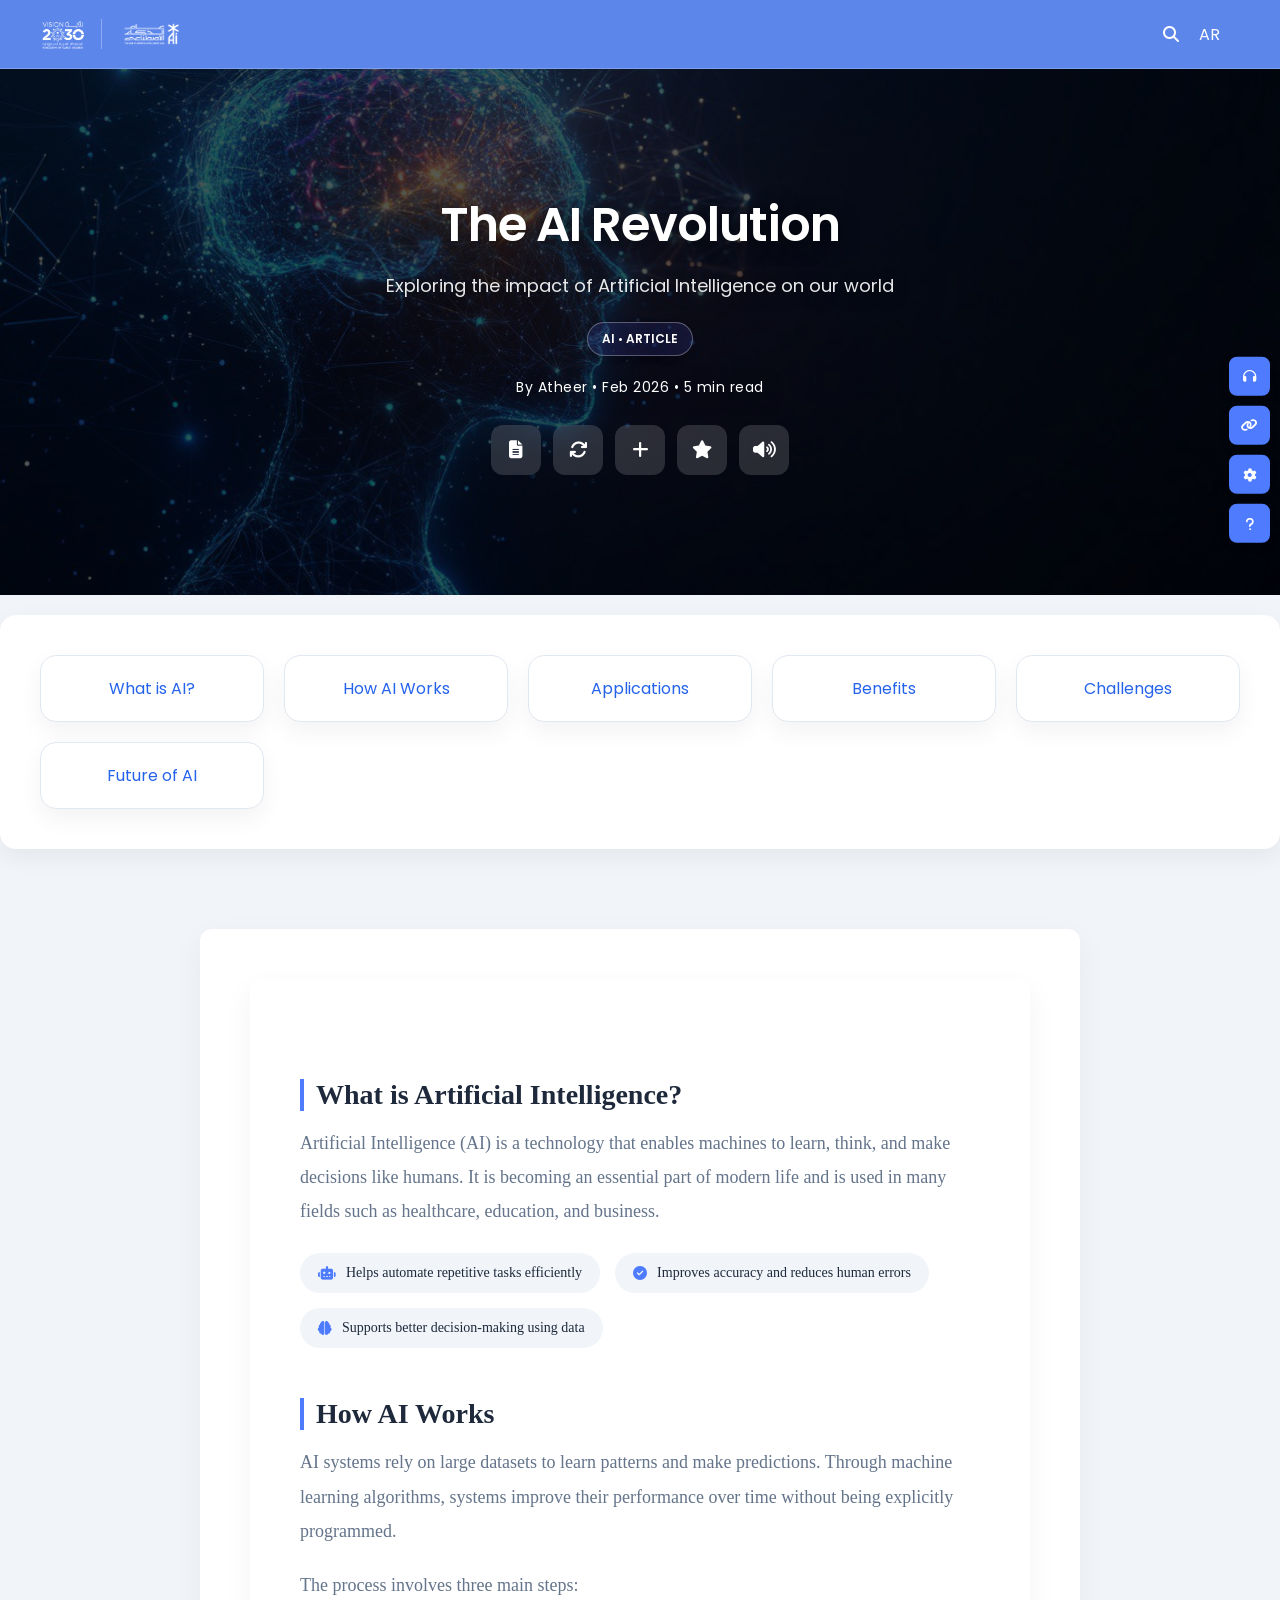
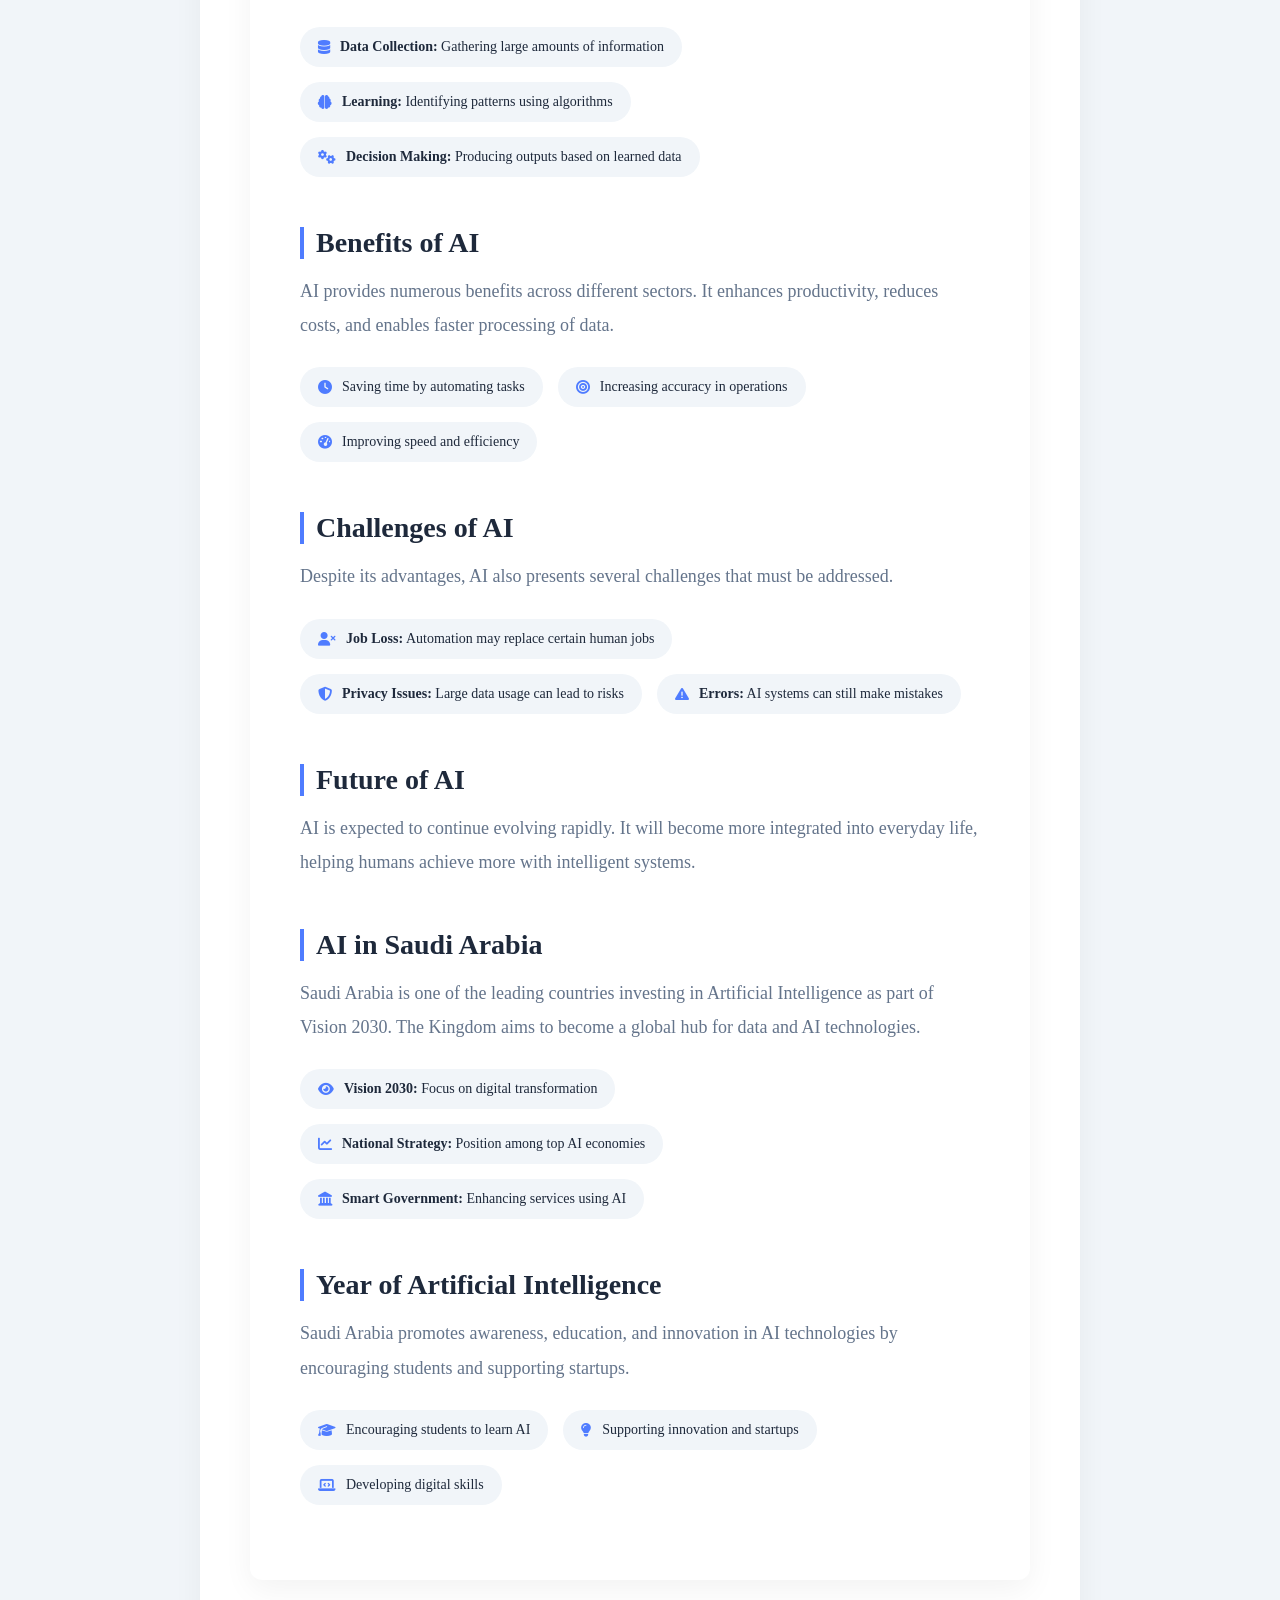
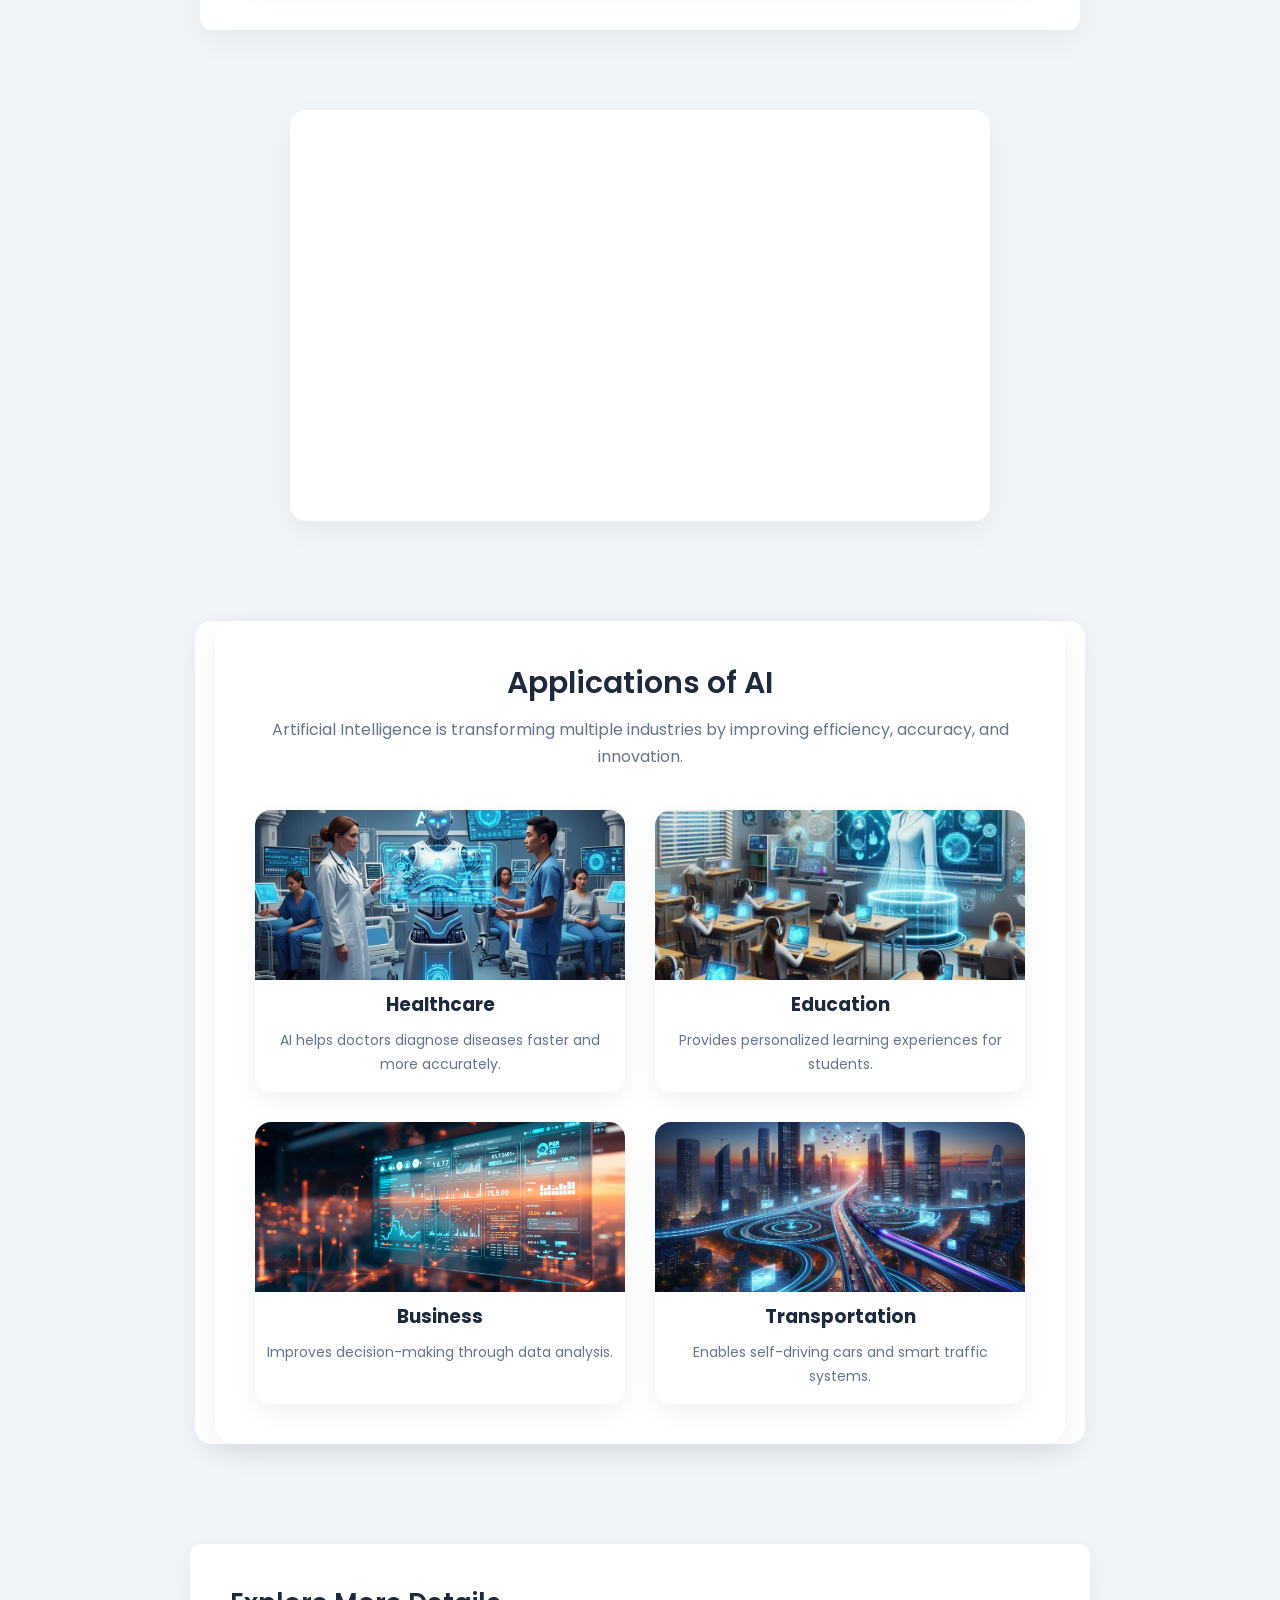
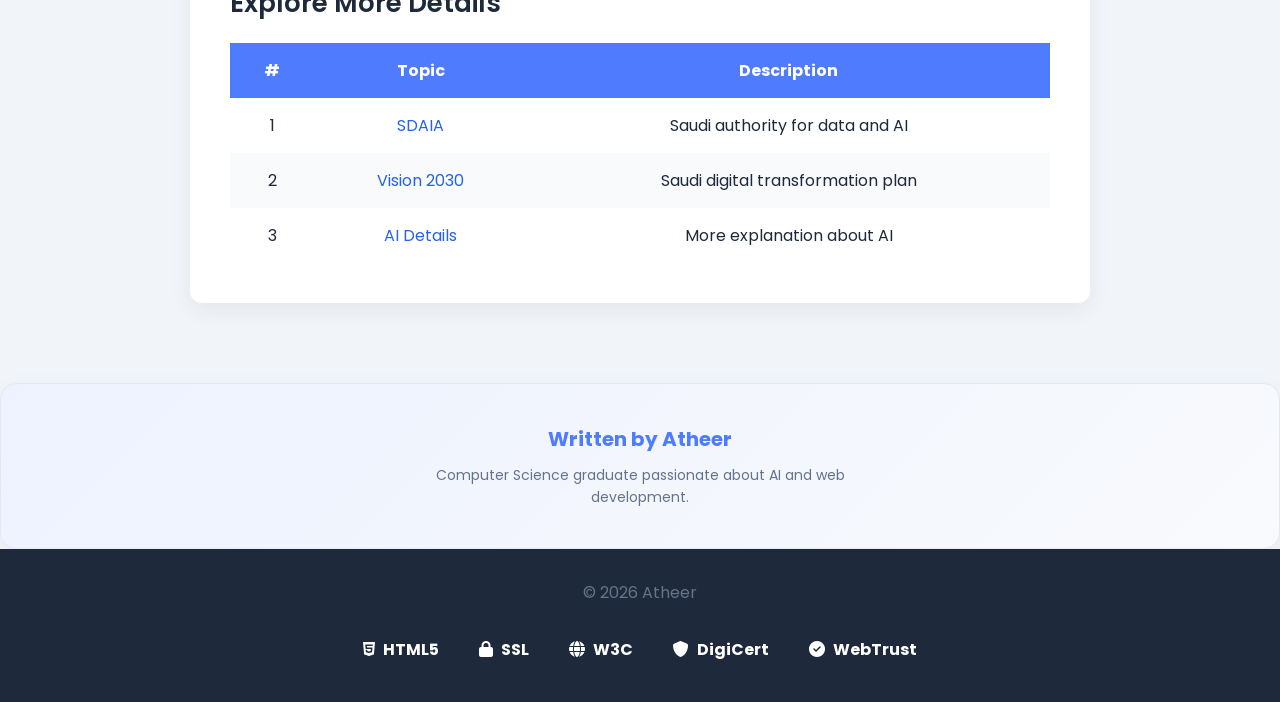
<file: article/ai/index.html>
<!DOCTYPE html>
<html lang="en">
<head>
  <meta charset="UTF-8">
  <meta name="viewport" content="width=device-width, initial-scale=1.0">
  <title>The AI Revolution</title>

  <link href="https://fonts.googleapis.com/css2?family=Poppins:wght@300;600&display=swap" rel="stylesheet">
  <link rel="stylesheet" href="https://cdnjs.cloudflare.com/ajax/libs/font-awesome/6.5.0/css/all.min.css">
  <link rel="stylesheet" href="./style.css">
</head>

<body>

<nav class="navbar">

  <!-- LEFT: Logos -->
  <div class="nav-left">

    <img src="images/vision-2030.png" class="logo vision">

    <span class="divider"></span>

    <img src="images/ai-logo.png" class="logo ai">
  </div>


  <!-- RIGHT -->
  <div class="nav-right">
        <span class="search">
  <i class="fas fa-search"></i>
</span>
    <span class="lang-toggle">AR</span>
    <div class="menu-icon"></div>
  </div>

</nav>

<!-- HERO -->
<header class="hero">
<h1>The AI Revolution</h1>

<p class="subtitle">
  Exploring the impact of Artificial Intelligence on our world
</p>
<p class="badge">AI • ARTICLE</p>
  <p class="article-meta">
  By Atheer • Feb 2026 • 5 min read
</p>
<div class="toolbar">
<button><i class="fas fa-file-alt"></i></button>
<button><i class="fas fa-sync"></i></button>
<button><i class="fas fa-plus"></i></button>
<button><i class="fas fa-star"></i></button>
<button title="Play audio">
  <i class="fas fa-volume-up"></i>
</button>
</div>

  
</header>

<!-- CARDS  -->
<section class="cards">

  <a href="#ai" class="card">What is AI?</a>
  <a href="#how" class="card">How AI Works</a>
  <a href="#apps" class="card">Applications</a>
  <a href="#benefits" class="card">Benefits</a>
  <a href="#challenges" class="card">Challenges</a>
  <a href="#future" class="card">Future of AI</a>

</section>

<!-- CONTENT -->

  <main class="article-container">
    <article class="article">

  <article class="article">

    <!-- INTRO -->
    <h2 id="ai">What is Artificial Intelligence?</h2>
    <p>
      Artificial Intelligence (AI) is a technology that enables machines to
      learn, think, and make decisions like humans. It is becoming an essential
      part of modern life and is used in many fields such as healthcare,
      education, and business.
    </p>

<div class="mini-cards">

  <div class="mini-card">
    <i class="fas fa-robot"></i>
    <span>Helps automate repetitive tasks efficiently</span>
  </div>

  <div class="mini-card">
    <i class="fas fa-check-circle"></i>
    <span>Improves accuracy and reduces human errors</span>
  </div>

  <div class="mini-card">
    <i class="fas fa-brain"></i>
    <span>Supports better decision-making using data</span>
  </div>

</div>


    <!-- HOW AI WORKS -->
    <h2 id="how">How AI Works</h2>
    <p>
      AI systems rely on large datasets to learn patterns and make predictions.
      Through machine learning algorithms, systems improve their performance
      over time without being explicitly programmed.
    </p>

    <p>
      The process involves three main steps:
    </p>

    <div class="mini-cards">

  <div class="mini-card">
    <i class="fas fa-database"></i>
    <span><strong>Data Collection:</strong> Gathering large amounts of information</span>
  </div>

  <div class="mini-card">
    <i class="fas fa-brain"></i>
    <span><strong>Learning:</strong> Identifying patterns using algorithms</span>
  </div>

  <div class="mini-card">
    <i class="fas fa-cogs"></i>
    <span><strong>Decision Making:</strong> Producing outputs based on learned data</span>
  </div>

</div>


    <!-- BENEFITS -->
    <h2 id="benefits">Benefits of AI</h2>

<p>
  AI provides numerous benefits across different sectors. It enhances
  productivity, reduces costs, and enables faster processing of data.
</p>

<div class="mini-cards">

  <div class="mini-card">
    <i class="fas fa-clock"></i>
    <span>Saving time by automating tasks</span>
  </div>

  <div class="mini-card">
    <i class="fas fa-bullseye"></i>
    <span>Increasing accuracy in operations</span>
  </div>

  <div class="mini-card">
    <i class="fas fa-tachometer-alt"></i>
    <span>Improving speed and efficiency</span>
  </div>

</div>


    <!-- CHALLENGES -->
    <h2 id="challenges">Challenges of AI</h2>
    <p>
      Despite its advantages, AI also presents several challenges that must be addressed.
    </p>

 <div class="mini-cards">

  <div class="mini-card">
    <i class="fas fa-user-times"></i>
    <span><strong>Job Loss:</strong> Automation may replace certain human jobs</span>
  </div>

  <div class="mini-card">
    <i class="fas fa-shield-alt"></i>
    <span><strong>Privacy Issues:</strong> Large data usage can lead to risks</span>
  </div>

  <div class="mini-card">
    <i class="fas fa-exclamation-triangle"></i>
    <span><strong>Errors:</strong> AI systems can still make mistakes</span>
  </div>

</div>


    <!-- FUTURE -->
    <h2 id="future">Future of AI</h2>
    <p>
      AI is expected to continue evolving rapidly. It will become more integrated
      into everyday life, helping humans achieve more with intelligent systems.
    </p>


    <!-- SAUDI -->
    <h2>AI in Saudi Arabia</h2>
    <p>
      Saudi Arabia is one of the leading countries investing in Artificial Intelligence
      as part of Vision 2030. The Kingdom aims to become a global hub for data
      and AI technologies.
    </p>

<div class="mini-cards">

  <div class="mini-card">
    <i class="fas fa-eye"></i>
    <span><strong>Vision 2030:</strong> Focus on digital transformation</span>
  </div>

  <div class="mini-card">
    <i class="fas fa-chart-line"></i>
    <span><strong>National Strategy:</strong> Position among top AI economies</span>
  </div>

  <div class="mini-card">
    <i class="fas fa-landmark"></i>
    <span><strong>Smart Government:</strong> Enhancing services using AI</span>
  </div>

</div>

    <!-- YEAR OF AI -->
    <h2>Year of Artificial Intelligence</h2>
    <p>
      Saudi Arabia promotes awareness, education, and innovation in AI technologies
      by encouraging students and supporting startups.
    </p>

<div class="mini-cards">

  <div class="mini-card">
    <i class="fas fa-graduation-cap"></i>
    <span>Encouraging students to learn AI</span>
  </div>

  <div class="mini-card">
    <i class="fas fa-lightbulb"></i>
    <span>Supporting innovation and startups</span>
  </div>

  <div class="mini-card">
    <i class="fas fa-laptop-code"></i>
    <span>Developing digital skills</span>
  </div>

</div>


  </article>

</main>
 <!-- YOUTUBE VIDEO -->
<section class="video-section">
  <iframe 
    src="https://www.youtube.com/embed/RzkD_rTEBYs"
    title="YouTube video"
    frameborder="0"
    allowfullscreen>
  </iframe>
</section>
<!-- APPLICATIONS -->
<section id="apps" class="apps-section">

  <div class="apps-wrapper">

    <h2>Applications of AI</h2>
    <p>
      Artificial Intelligence is transforming multiple industries by improving
      efficiency, accuracy, and innovation.
    </p>

    <div class="apps-grid">

      <div class="app-card">
        <img src="images/healthcare.jpg">
        <h3>Healthcare</h3>
        <p>AI helps doctors diagnose diseases faster and more accurately.</p>
      </div>

      <div class="app-card">
        <img src="images/education.jpg">
        <h3>Education</h3>
        <p>Provides personalized learning experiences for students.</p>
      </div>

      <div class="app-card">
        <img src="images/business.jpg">
        <h3>Business</h3>
        <p>Improves decision-making through data analysis.</p>
      </div>

      <div class="app-card">
        <img src="images/transport.jpg">
        <h3>Transportation</h3>
        <p>Enables self-driving cars and smart traffic systems.</p>
      </div>

    </div>

  </div>

</section>


<!-- TABLE -->
<section class="table-section">

  <h2>Explore More Details</h2>

  <table>
    <thead>
      <tr>
        <th>#</th>
        <th>Topic</th>
        <th>Description</th>
      </tr>
    </thead>

    <tbody>
      <tr>
        <td>1</td>
        <td><a href="https://sdaia.gov.sa" target="_blank">SDAIA</a></td>
        <td>Saudi authority for data and AI</td>
      </tr>

      <tr>
        <td>2</td>
        <td><a href="https://www.vision2030.gov.sa" target="_blank">Vision 2030</a></td>
        <td>Saudi digital transformation plan</td>
      </tr>

      <tr>
        <td>3</td>
        <td><a href="ai-details.html">AI Details</a></td>
        <td>More explanation about AI</td>
      </tr>
    </tbody>
  </table>

</section>


<!-- AUTHOR -->
<div class="author-box">
  <h3>Written by Atheer</h3>
  <p>Computer Science graduate passionate about AI and web development.</p>
</div>

<!-- FOOTER -->
<footer>
  <p>© 2026 Atheer</p>
</footer>

<div class="sidebar">
<button><i class="fas fa-headphones"></i></button>
<button><i class="fas fa-link"></i></button>
<button><i class="fas fa-cog"></i></button>
<button><i class="fas fa-question"></i></button>
</div>

<div class="badges">
<div><i class="fab fa-html5"></i> HTML5</div>
<div><i class="fas fa-lock"></i> SSL</div>
<div><i class="fas fa-globe"></i> W3C</div>
<div><i class="fas fa-shield"></i> DigiCert</div>
<div><i class="fas fa-check-circle"></i> WebTrust</div>
</div>

<script src="script.js"></script>
</body>
</html>
</file>
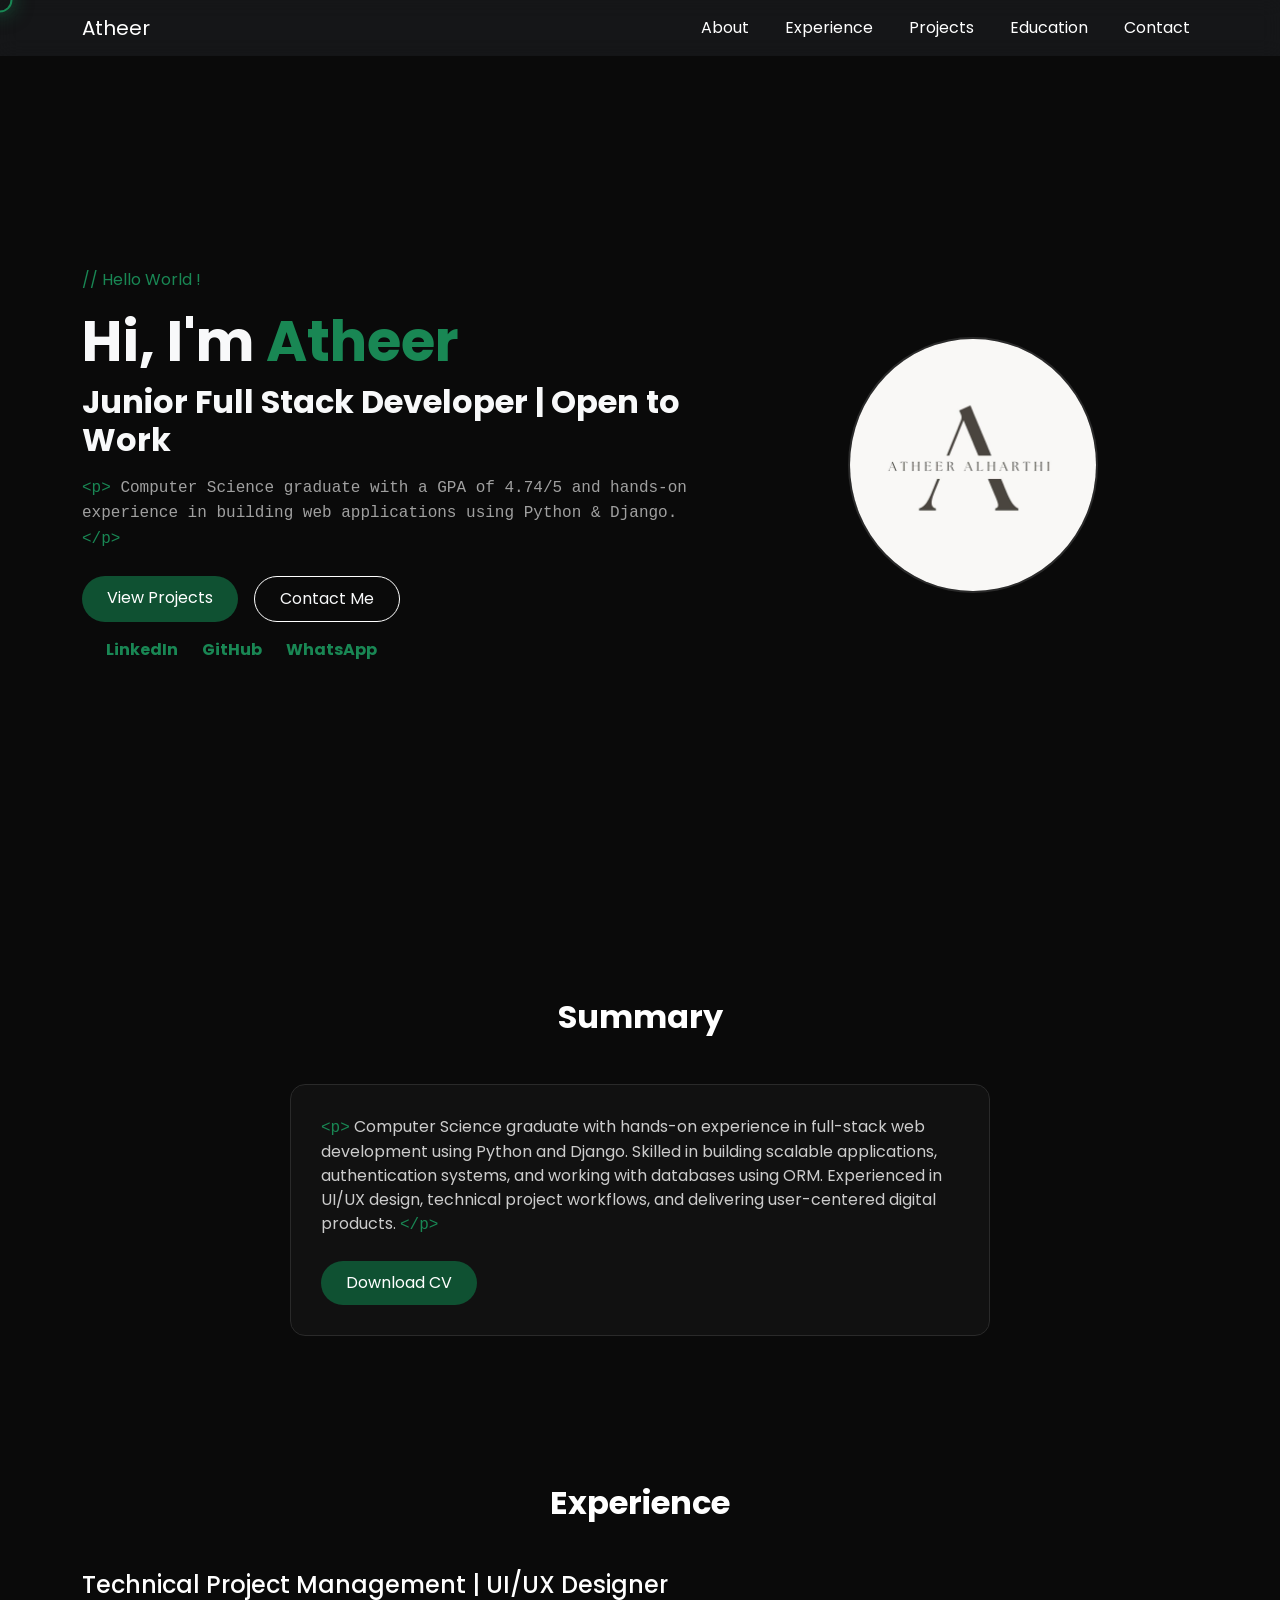
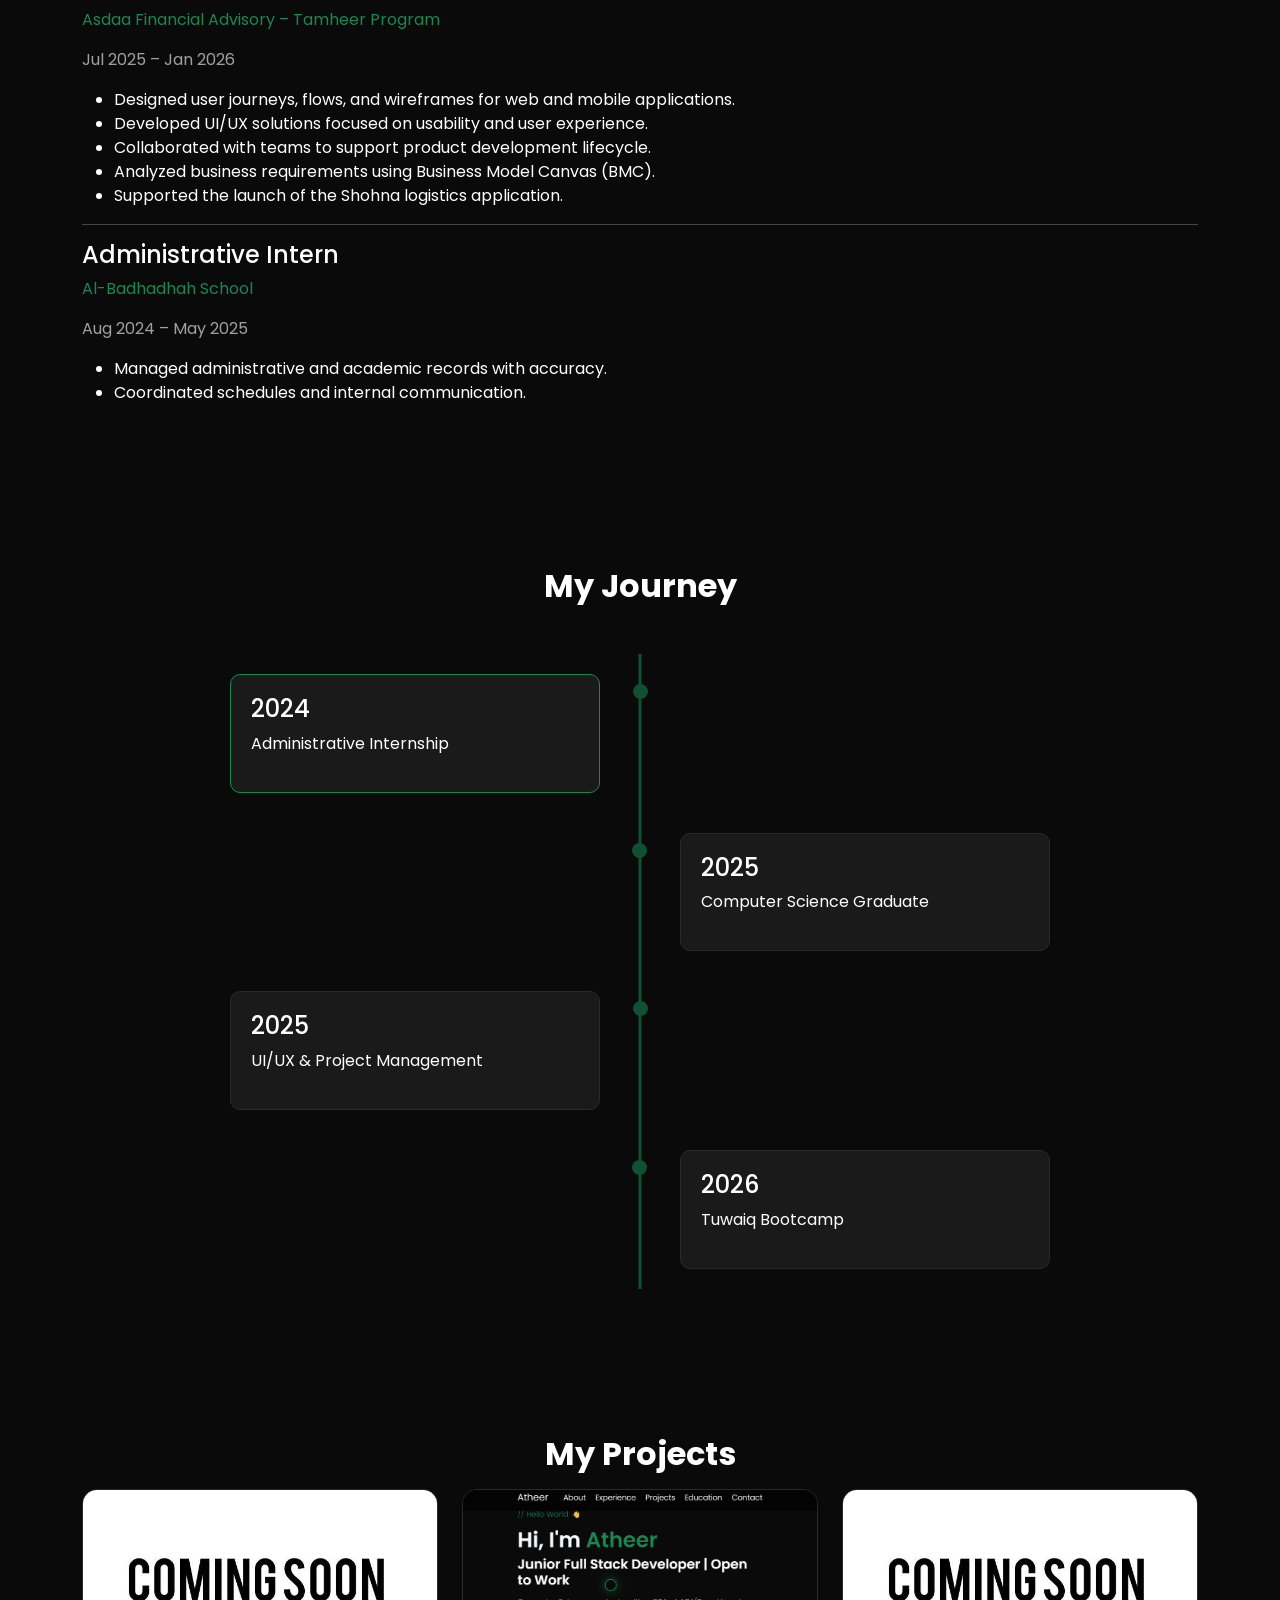
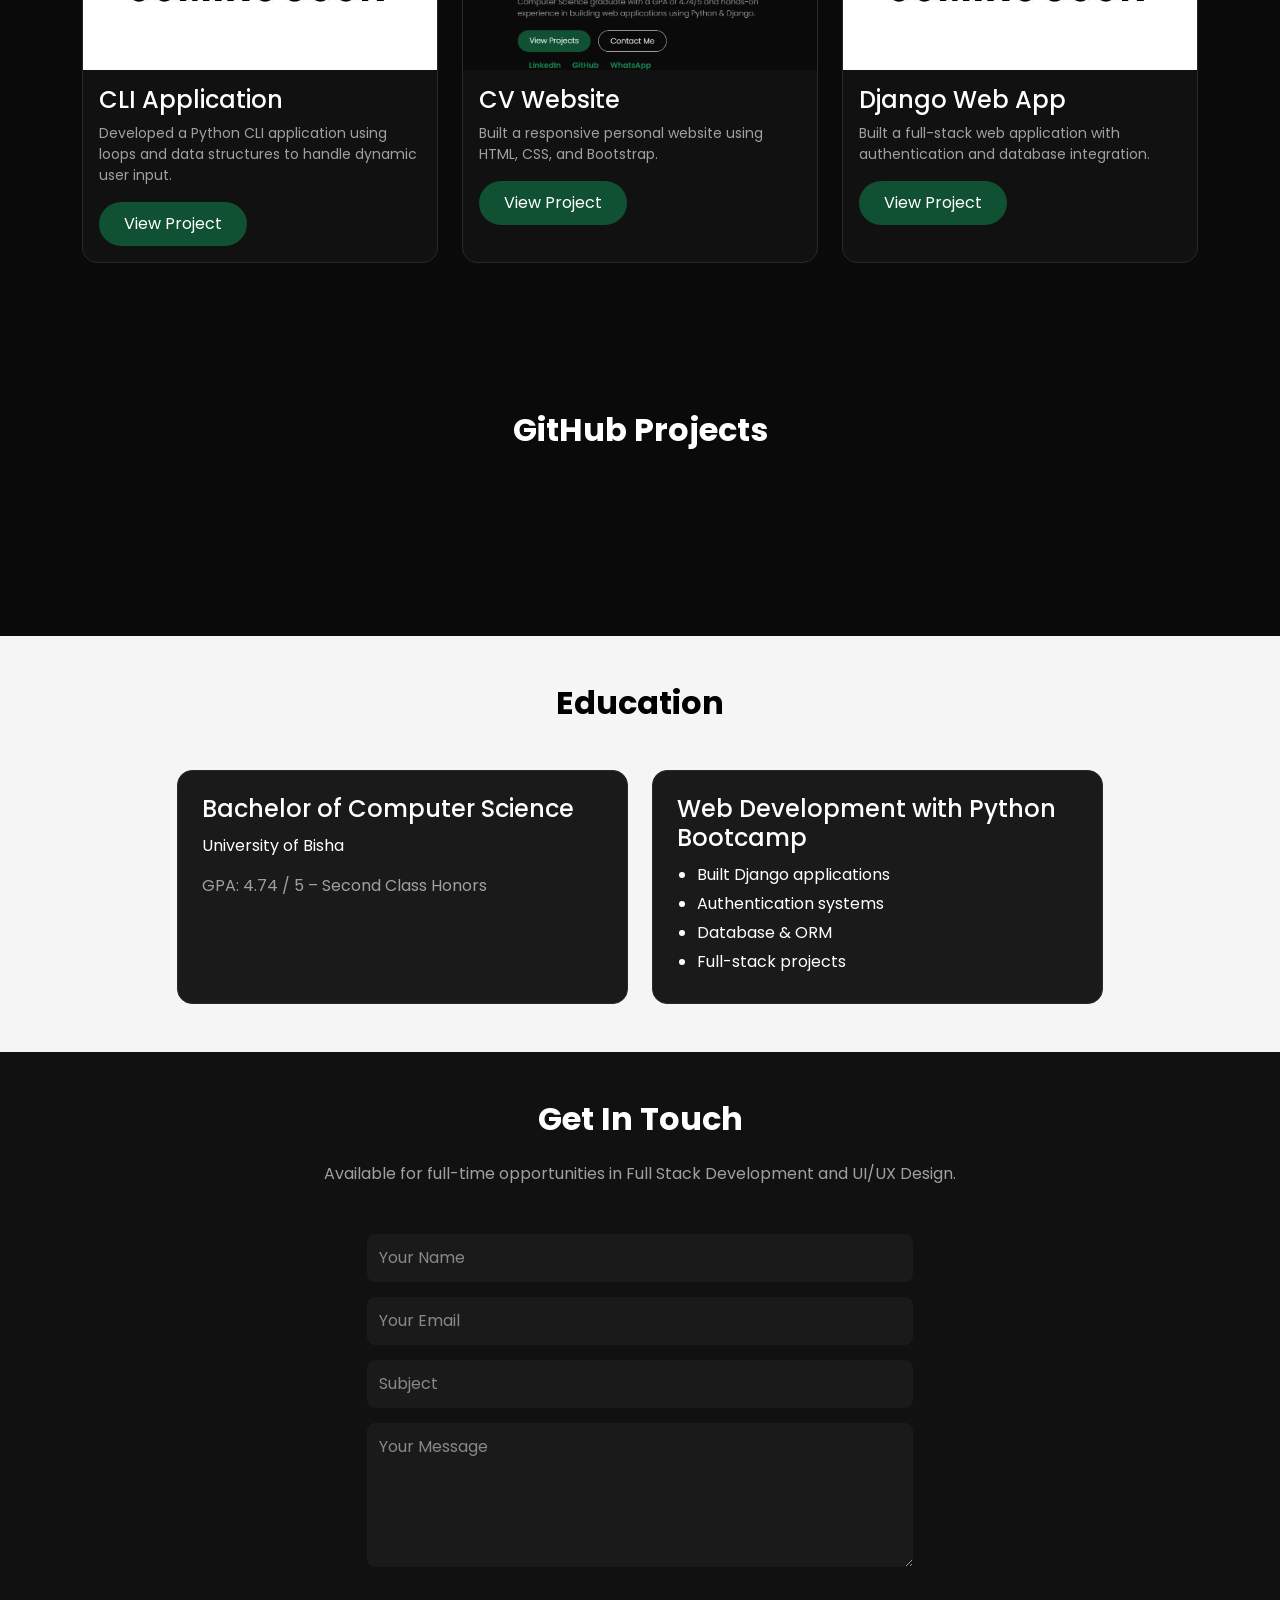
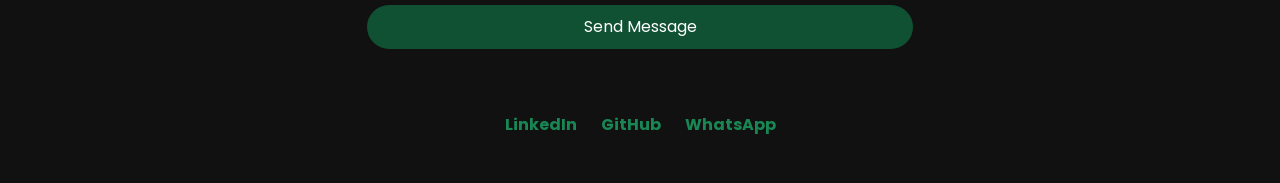
<file: careers/cv/index.html>
<!DOCTYPE html>
<html lang="en">
<head>
    <meta charset="UTF-8">
    <meta name="viewport" content="width=device-width, initial-scale=1.0">
    <title>Atheer CV</title>

    <link href="https://cdn.jsdelivr.net/npm/bootstrap@5.3.0/dist/css/bootstrap.min.css" rel="stylesheet">
    <link href="https://fonts.googleapis.com/css2?family=Poppins:wght@300;600&display=swap" rel="stylesheet">
    <link href="https://unpkg.com/aos@2.3.4/dist/aos.css" rel="stylesheet">
    <link rel="stylesheet" href="style.css">
</head>

<body>

<div class="custom-cursor"></div>

<nav class="navbar navbar-expand-lg navbar-dark fixed-top">
    <div class="container">
        <a class="navbar-brand" href="#">Atheer</a>
<ul class="navbar-nav ms-auto">

  <li class="nav-item"><a class="nav-link" href="#about">About</a></li>
  <li class="nav-item"><a class="nav-link" href="#experience">Experience</a></li>
  <li class="nav-item"><a class="nav-link" href="#projects">Projects</a></li>
  <li class="nav-item"><a class="nav-link" href="#education">Education</a></li>
  <li class="nav-item"><a class="nav-link" href="#contact">Contact</a></li>

</ul>
    </div>
</nav>

<!-- HERO -->
<section class="hero d-flex align-items-center text-light">
  <div class="container">
    <div class="row align-items-center">

      <div class="col-md-7">
        <p class="text-success">// Hello World !</p>

       <h1 class="display-4 fw-bold magnetic-text">
  Hi, I'm <span class="text-success">Atheer</span>
</h1>

        <h2 class="mb-3">Junior Full Stack Developer | Open to Work</h2>

        <p class="code-style">
  <span class="code-tag">&lt;p&gt;</span>
  Computer Science graduate with a GPA of 4.74/5 and hands-on experience in building web applications using Python & Django.
  <span class="code-tag">&lt;/p&gt;</span>
</p>

        <div class="mt-4 d-flex gap-3 flex-wrap">
          <a href="#projects" class="btn btn-light">View Projects</a>
          <a href="#contact" class="btn btn-outline-light">Contact Me</a>
          
        </div>

        <div class="mt-3 d-flex justify-content-start gap-4 ps-4">
          <a href="https://www.linkedin.com/in/atheer-abdullah-alharthi/" target="_blank" class="social-icon">LinkedIn</a>

          <a href="https://github.com/Atheer-Abdullah" target="_blank" class="social-icon">GitHub</a>

          <a href="https://wa.me/966539171128?text=Hi%20Atheer,%20I%20came%20across%20your%20website%20and%20would%20like%20to%20connect%20with%20you." target="_blank" class="social-icon">WhatsApp</a>
        </div>
      </div>

      <div class="col-md-5 text-center mt-4 mt-md-0">
        <img src="assets/images/profile.jpg" class="img-fluid rounded-circle" width="250">
      </div>

    </div>
  </div>
</section>

<!-- ABOUT -->
<section id="about" class="container my-5">
  <h2 class="text-center mb-5">Summary</h2>

  <div class="about-box mx-auto">
    <p>
      <span class="code-tag">&lt;p&gt;</span>
      Computer Science graduate with hands-on experience in full-stack web development using Python and Django. Skilled in building scalable applications, authentication systems, and working with databases using ORM. Experienced in UI/UX design, technical project workflows, and delivering user-centered digital products.
      <span class="code-tag">&lt;/p&gt;</span>
    </p>

    <div class="mt-4">
      <a href="assets/files/Atheer_CV.pdf" download class="btn btn-light">
  Download CV
</a>
    </div>
  </div>
</section>

<!-- EXPERIENCE -->
<section id="experience" class="container my-5">
  <h2 class="text-center mb-5">Experience</h2>

  <h4>Technical Project Management | UI/UX Designer</h4>
  <p class="text-success">Asdaa Financial Advisory – Tamheer Program</p>
  <p class="text-secondary">Jul 2025 – Jan 2026</p>

  <ul>
    <li>Designed user journeys, flows, and wireframes for web and mobile applications.</li>
    <li>Developed UI/UX solutions focused on usability and user experience.</li>
    <li>Collaborated with teams to support product development lifecycle.</li>
    <li>Analyzed business requirements using Business Model Canvas (BMC).</li>
    <li>Supported the launch of the Shohna logistics application.</li>
  </ul>

  <hr>

  <h4>Administrative Intern</h4>
  <p class="text-success">Al-Badhadhah School</p>
  <p class="text-secondary">Aug 2024 – May 2025</p>

  <ul>
    <li>Managed administrative and academic records with accuracy.</li>
    <li>Coordinated schedules and internal communication.</li>
  </ul>
</section>

<!-- TIMELINE -->
<section class="timeline-section py-5">
  <div class="container">
    <h2 class="text-center mb-5">My Journey</h2>

    <div class="timeline">

      <div class="timeline-item left">
        <div class="content">
          <h4>2024</h4>
          <p>Administrative Internship</p>
        </div>
      </div>

      <div class="timeline-item right">
        <div class="content">
          <h4>2025</h4>
          <p>Computer Science Graduate</p>
        </div>
      </div>

      <div class="timeline-item left">
        <div class="content">
          <h4>2025</h4>
          <p>UI/UX & Project Management</p>
        </div>
      </div>

      <div class="timeline-item right">
        <div class="content">
          <h4>2026</h4>
          <p>Tuwaiq Bootcamp</p>
        </div>
      </div>

    </div>
  </div>
</section>

<!-- PROJECTS -->
<section id="projects" class="container my-5">
  <h2 class="text-center mb-3">My Projects</h2>

  <div class="row g-4">
    <div class="col-md-4">
      <div class="project-box h-100">
        <img src="assets/images/coming_soon.jpg">
        <div class="p-3">
          <h4>CLI Application</h4>
          <p class="text-secondary">
            Developed a Python CLI application using loops and data structures to handle dynamic user input.
          </p>
          <a href="#" class="btn btn-light">View Project</a>
        </div>
      </div>
    </div>

    <div class="col-md-4">
      <div class="project-box h-100">
        <img src="assets/images/project2.png">
        <div class="p-3">
          <h4>CV Website</h4>
          <p class="text-secondary">
            Built a responsive personal website using HTML, CSS, and Bootstrap.
          </p>
          <a href="#" class="btn btn-light">View Project</a>
        </div>
      </div>
    </div>

    <div class="col-md-4">
      <div class="project-box h-100">
        <img src="assets/images/coming_soon.jpg">
        <div class="p-3">
          <h4>Django Web App</h4>
          <p class="text-secondary">
            Built a full-stack web application with authentication and database integration.
          </p>
          <a href="#" class="btn btn-light">View Project</a>
        </div>
      </div>
    </div>
  </div>
</section>

<!-- GITHUB  -->
<section class="container my-5">
  <h2 class="text-center mb-5">GitHub Projects</h2>
  <div class="projects-slider" id="projectsContainer"></div>
</section>

<!-- EDUCATION -->
<section id="education" class="bg-light py-5">
  <div class="container">
    <h2 class="text-center mb-5">Education</h2>

    <div class="row g-4 justify-content-center">

      <!-- Card 1 -->
      <div class="col-md-5">
        <div class="education-card p-4 h-100">
          <h4>Bachelor of Computer Science</h4>
          <p>University of Bisha</p>
          <p class="text-secondary">GPA: 4.74 / 5 – Second Class Honors</p>
        </div>
      </div>

      <!-- Card 2 -->
      <div class="col-md-5">
        <div class="education-card p-4 h-100">
          <h4>Web Development with Python Bootcamp</h4>

          <ul>
            <li>Built Django applications</li>
            <li>Authentication systems</li>
            <li>Database & ORM</li>
            <li>Full-stack projects</li>
          </ul>

        </div>
      </div>

    </div>
  </div>
</section>

<!-- CONTACT  -->
<section id="contact" class="bg-dark py-5">
  <div class="container text-center">

    <h2 class="mb-4">Get In Touch</h2>

    <p class="text-secondary mb-5">
      Available for full-time opportunities in Full Stack Development and UI/UX Design.
    </p>

    <div class="row justify-content-center">
      <div class="col-md-6">

<form id="contact-form" action="https://formspree.io/f/maqlwqkj" method="POST" class="contact-form">

  <input type="text" name="name" placeholder="Your Name" required>

  <input type="email" name="email" placeholder="Your Email" required>

  <input type="text" name="subject" placeholder="Subject">

  <textarea name="message" placeholder="Your Message" rows="5" required></textarea>

  <button type="submit" class="btn btn-light mt-3 w-100">
    Send Message
  </button>

</form>

<p id="form-status" style="text-align:center; margin-top:10px;"></p>

      </div>
    </div>

    <div class="mt-5 d-flex justify-content-center gap-4">
  <a href="https://www.linkedin.com/in/atheer-abdullah-alharthi/" target="_blank" class="social-icon">LinkedIn</a>

  <a href="https://github.com/Atheer-Abdullah" target="_blank" class="social-icon">GitHub</a>

  <a href="https://wa.me/966539171128?text=Hi%20Atheer,%20I%20came%20across%20your%20website%20and%20would%20like%20to%20connect%20with%20you." target="_blank" class="social-icon">WhatsApp</a>
</div>

  </div>
</section>

<!-- JS -->
<script src="https://cdn.jsdelivr.net/npm/bootstrap@5.3.0/dist/js/bootstrap.bundle.min.js"></script>
<script src="https://unpkg.com/aos@2.3.4/dist/aos.js"></script>

<script>
AOS.init({
  duration: 1000,
  once: true,
  easing: 'ease-in-out'
});

// GitHub 
const username = "Atheer-Abdullah";
const container = document.getElementById("projectsContainer");

fetch(`https://api.github.com/users/${username}/repos`)
  .then(res => res.json())
  .then(data => {
    data.slice(0,6).forEach(repo => {
      const card = document.createElement("div");
      card.className = "project-card";

card.innerHTML = `
  <img src="https://opengraph.githubassets.com/1/${username}/${repo.name}">
  <h3>${repo.name}</h3>
  <p>${repo.description || "No description"}</p>
  <a href="${repo.html_url}" target="_blank">View Project</a>
`;

      container.appendChild(card);
    });
  });

// Cursor
const cursor = document.querySelector(".custom-cursor");
document.addEventListener("mousemove", (e) => {
  cursor.style.left = e.clientX + "px";
  cursor.style.top = e.clientY + "px";
});
</script>

<script src="script.js" defer></script>

</body>
</html>
</file>
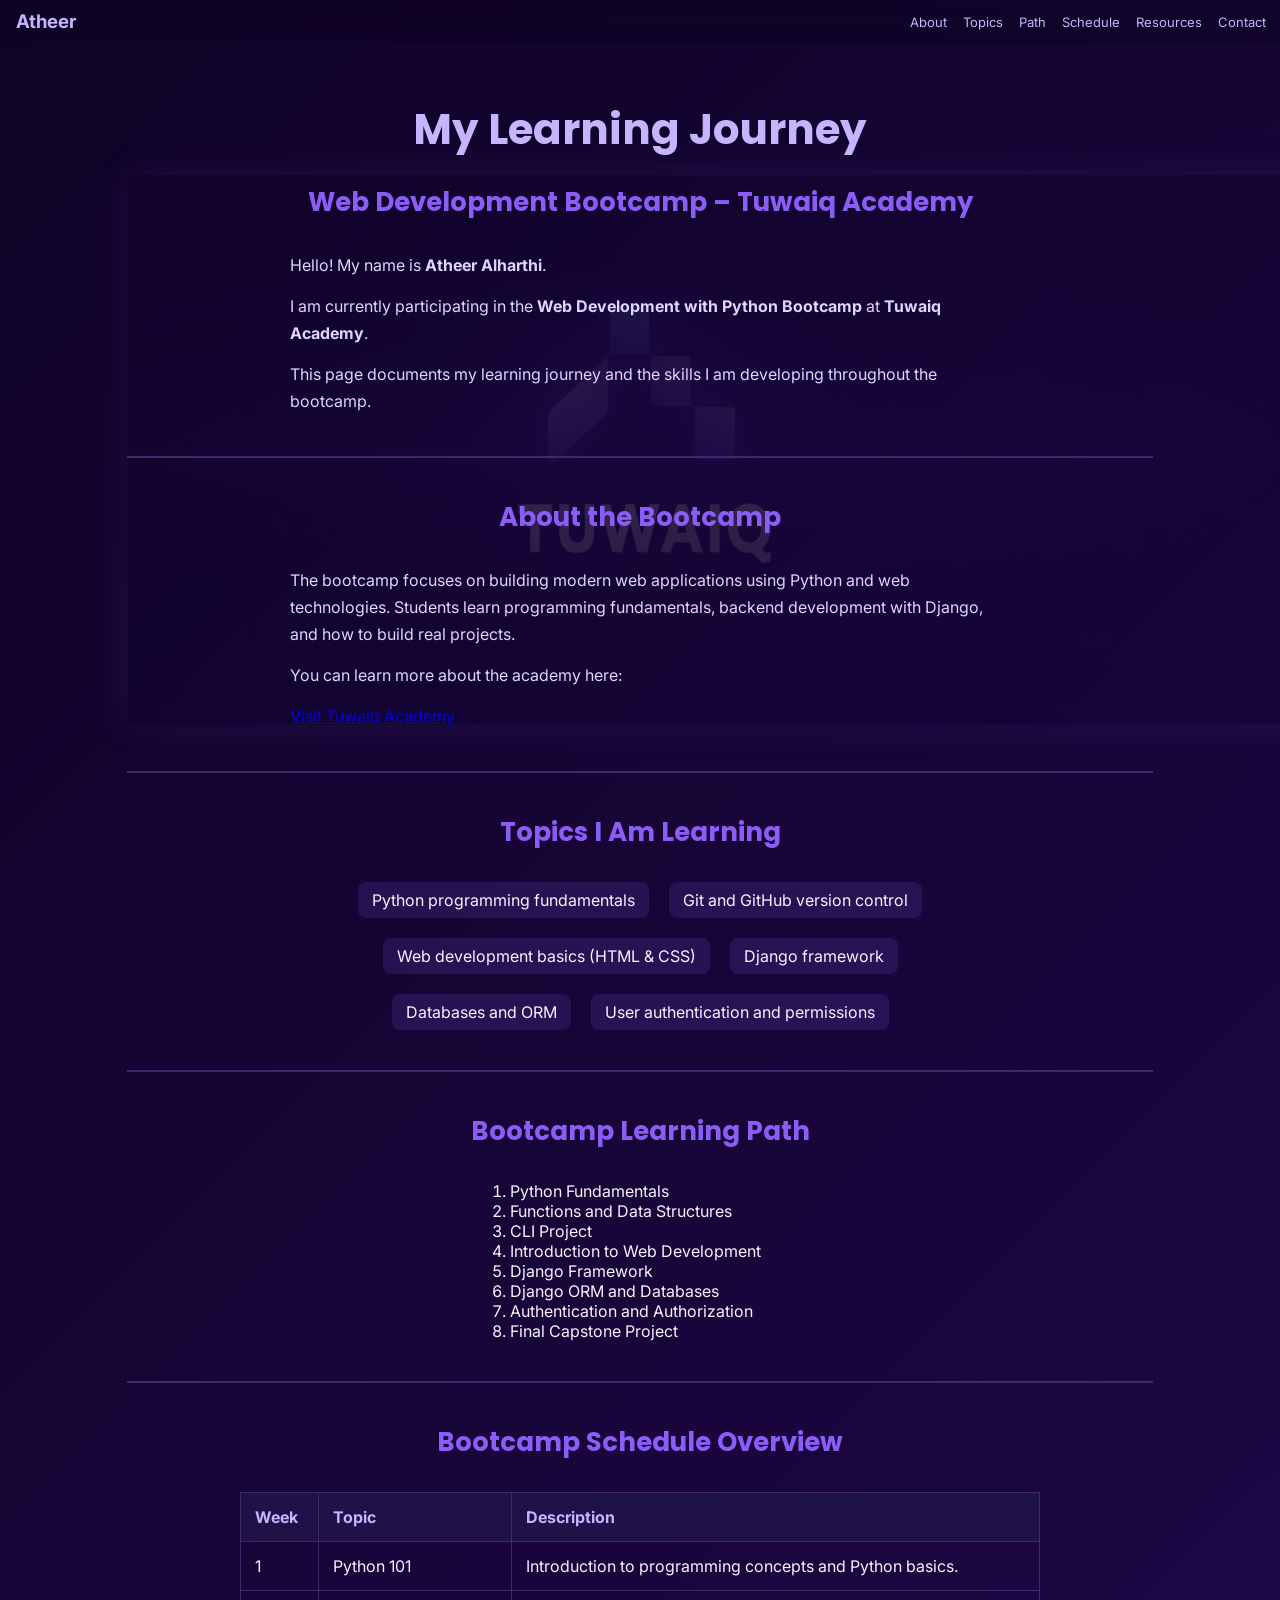
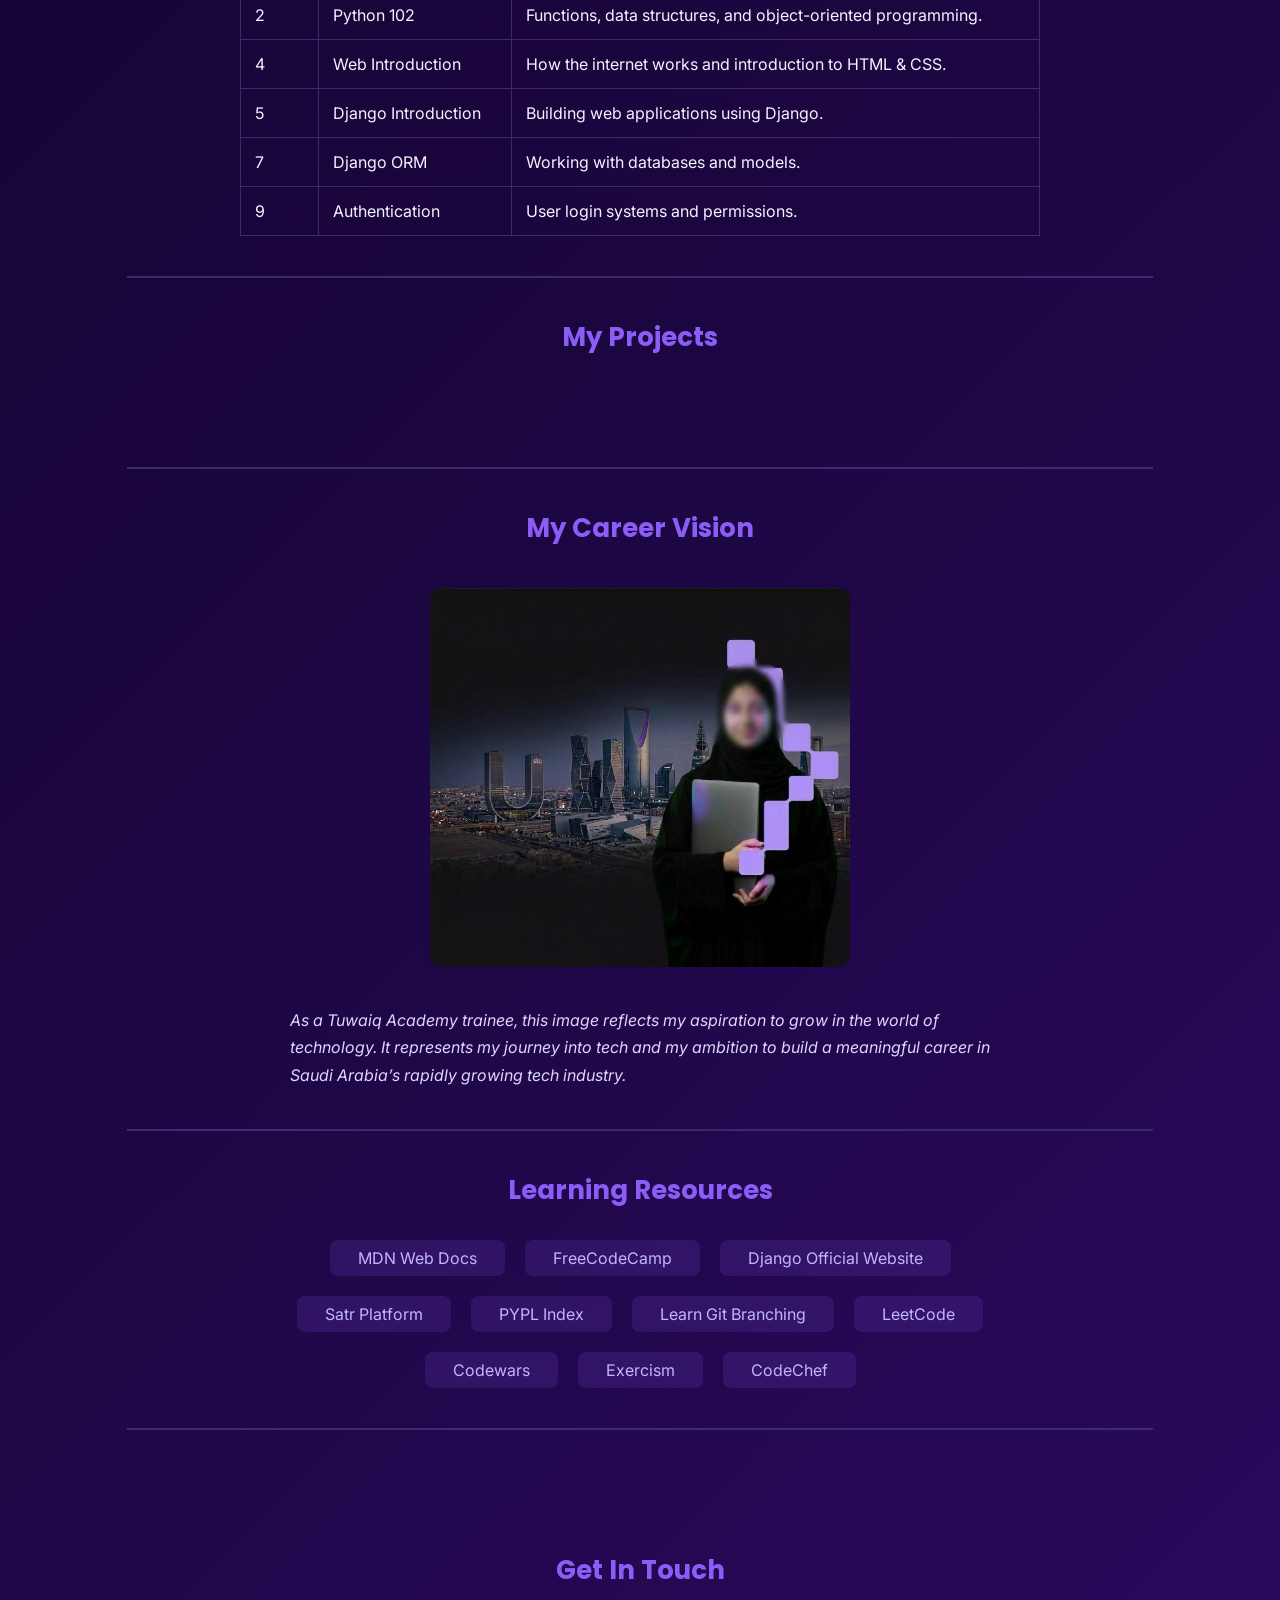
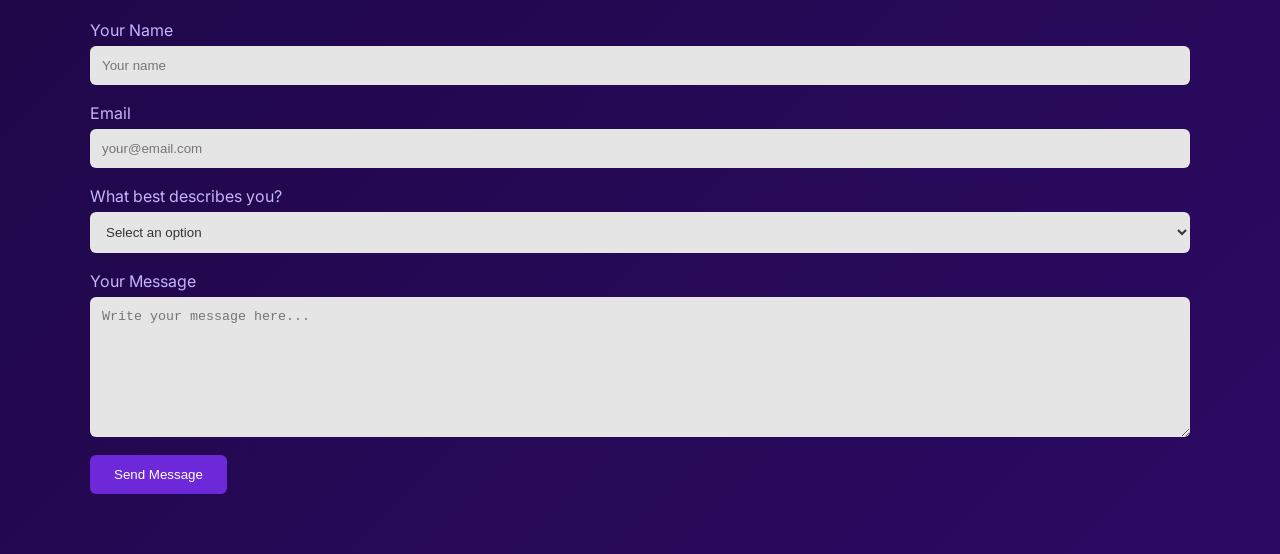
<file: css/introduction/index.html>
<!DOCTYPE html>
<html>

<head>

<title>Atheer - Web Development Journey</title>

<link href="https://fonts.googleapis.com/css2?family=Poppins:wght@300;400;600&display=swap" rel="stylesheet">
<link href="https://fonts.googleapis.com/css2?family=Inter:wght@300;400;500&display=swap" rel="stylesheet">
<link rel="stylesheet" href="style.css">

</head>

<body>

<nav class="navbar">
  <h3>Atheer</h3>
  <div class="nav-links">
    <a href="#about">About</a>
    <a href="#topics">Topics</a>
    <a href="#path">Path</a>
    <a href="#schedule">Schedule</a>
    <a href="#resources">Resources</a>
    <a href="#contact">Contact</a>
  </div>
</nav>

<h1>My Learning Journey</h1>
<h2 class="bootcamp-title">Web Development Bootcamp – Tuwaiq Academy</h2>

<div class="intro">
<p>Hello! My name is <b>Atheer Alharthi</b>.</p>

<p>
I am currently participating in the 
<b>Web Development with Python Bootcamp</b> at <b>Tuwaiq Academy</b>.
</p>

<p>
This page documents my learning journey and the skills I am developing throughout the bootcamp.
</p>
</div>

<hr>

<div class="section" id="about">
<h2>About the Bootcamp</h2>
<p>
The bootcamp focuses on building modern web applications using Python and web technologies.
Students learn programming fundamentals, backend development with Django, and how to build real projects.
</p>
<p>You can learn more about the academy here:</p>
<p>
<a href="https://tuwaiq.edu.sa" target="_blank">Visit Tuwaiq Academy</a>
</p>
</div>

<hr>

<div class="section" id="topics">
<h2>Topics I Am Learning</h2>
<ul>
<li>Python programming fundamentals</li>
<li>Git and GitHub version control</li>
<li>Web development basics (HTML & CSS)</li>
<li>Django framework</li>
<li>Databases and ORM</li>
<li>User authentication and permissions</li>
</ul>
</div>

<hr>

<div class="section" id="path">
<h2>Bootcamp Learning Path</h2>
<ol>
<li>Python Fundamentals</li>
<li>Functions and Data Structures</li>
<li>CLI Project</li>
<li>Introduction to Web Development</li>
<li>Django Framework</li>
<li>Django ORM and Databases</li>
<li>Authentication and Authorization</li>
<li>Final Capstone Project</li>
</ol>
</div>

<hr>

<div class="section" id="schedule">
<h2>Bootcamp Schedule Overview</h2>

<table>
<tr>
<th>Week</th>
<th>Topic</th>
<th>Description</th>
</tr>

<tr>
<td>1</td>
<td>Python 101</td>
<td>Introduction to programming concepts and Python basics.</td>
</tr>

<tr>
<td>2</td>
<td>Python 102</td>
<td>Functions, data structures, and object-oriented programming.</td>
</tr>

<tr>
<td>4</td>
<td>Web Introduction</td>
<td>How the internet works and introduction to HTML & CSS.</td>
</tr>

<tr>
<td>5</td>
<td>Django Introduction</td>
<td>Building web applications using Django.</td>
</tr>

<tr>
<td>7</td>
<td>Django ORM</td>
<td>Working with databases and models.</td>
</tr>

<tr>
<td>9</td>
<td>Authentication</td>
<td>User login systems and permissions.</td>
</tr>
</table>
</div>

<hr>

<div class="section" id="projects">
<h2>My Projects</h2>
<div class="projects-slider" id="projectsContainer"></div>
</div>

<hr>

<h2>My Career Vision</h2>

<img src="images/career-vision.jpg" alt="My future vision in technology">

<p>
<i>
As a Tuwaiq Academy trainee, this image reflects my aspiration to grow in the world of technology.
It represents my journey into tech and my ambition to build a meaningful career in Saudi Arabia’s rapidly growing tech industry.
</i>
</p>

<hr>

<div class="section" id="resources">
<h2>Learning Resources</h2>
<ul>
<li><a href="https://developer.mozilla.org" target="_blank">MDN Web Docs</a></li>
<li><a href="https://www.freecodecamp.org" target="_blank">FreeCodeCamp</a></li>
<li><a href="https://www.djangoproject.com" target="_blank">Django Official Website</a></li>
<li><a href="https://satr.codes" target="_blank">Satr Platform</a></li>
<li><a href="https://pypl.github.io/PYPL.html" target="_blank">PYPL Index</a></li>
<li><a href="https://learngitbranching.js.org" target="_blank">Learn Git Branching</a></li>
<li><a href="https://leetcode.com" target="_blank">LeetCode</a></li>
<li><a href="https://www.codewars.com" target="_blank">Codewars</a></li>
<li><a href="https://exercism.org" target="_blank">Exercism</a></li>
<li><a href="https://www.codechef.com" target="_blank">CodeChef</a></li>
</ul>
</div>

<hr>

<section id="contact">
  <h2>Get In Touch</h2>
  <form>
    <label>Your Name</label>
    <input type="text" placeholder="Your name">

    <label>Email</label>
    <input type="email" placeholder="your@email.com">

    <label>What best describes you?</label>
    <select required>
      <option value="">Select an option</option>
      <option>HR / Recruiter</option>
      <option>Company Representative</option>
      <option>Freelance Client</option>
      <option>Student</option>
      <option>Developer</option>
      <option>Other</option>
    </select>

    <label>Your Message</label>
    <textarea placeholder="Write your message here..."></textarea>

    <button>Send Message</button>
  </form>
</section>

<script src="script.js"></script>

</body>
</html>
</file>
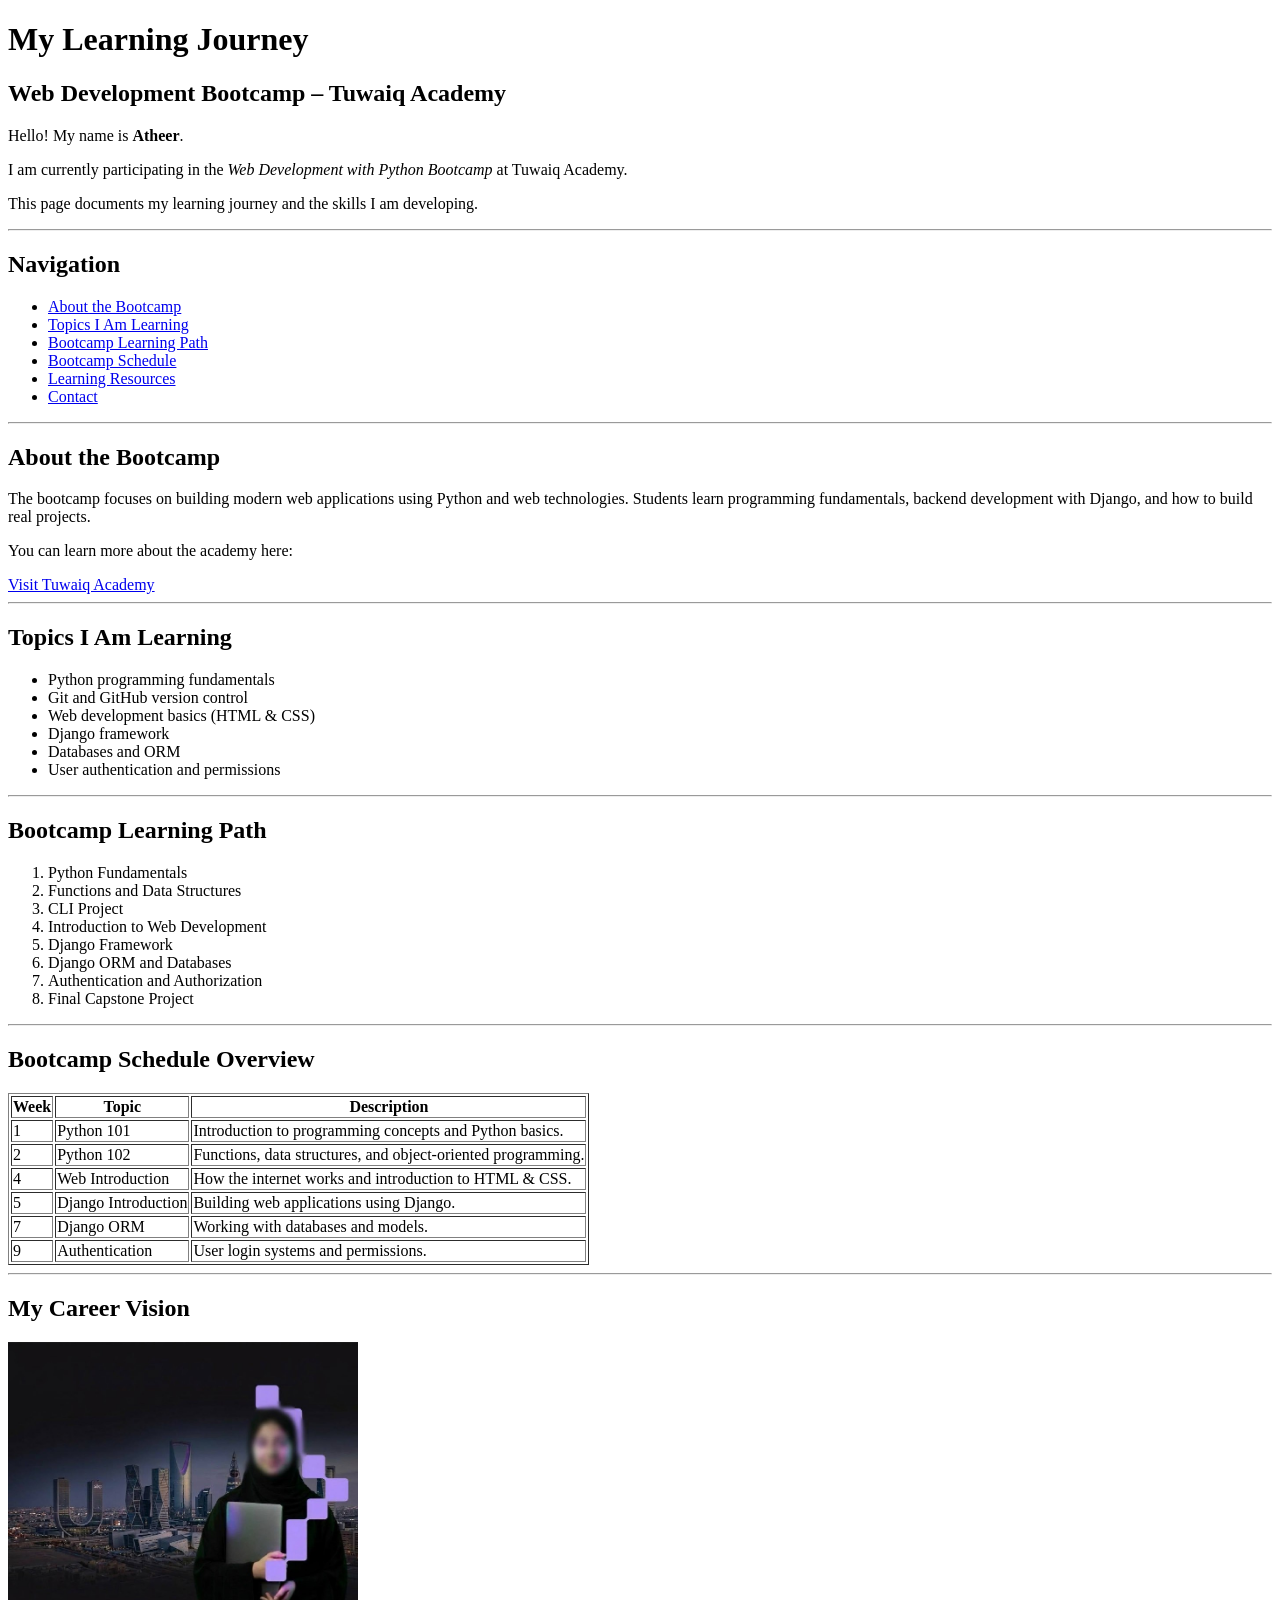
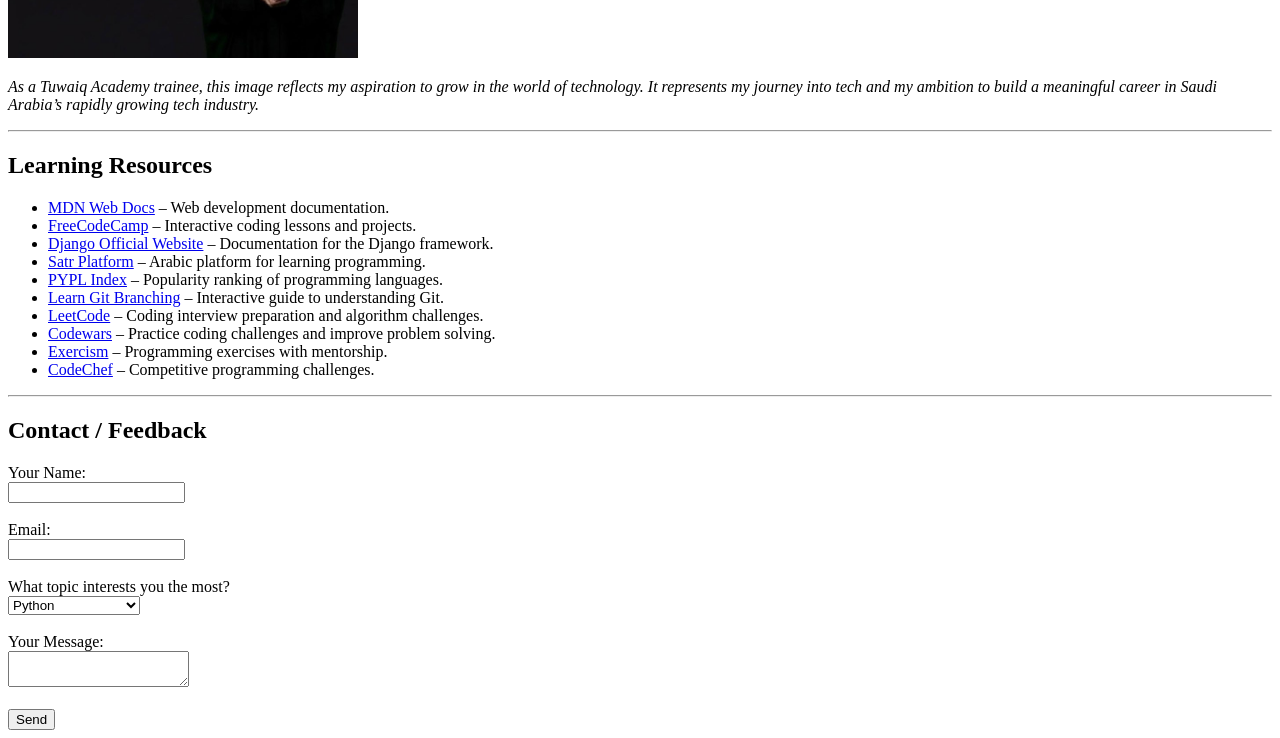
<file: html/introduction/index.html>
<!DOCTYPE html>
<html>

<head>
<title>Atheer - Web Development Journey</title>
</head>

<body>

<h1>My Learning Journey</h1>
<h2>Web Development Bootcamp – Tuwaiq Academy</h2>

<p>Hello! My name is <b>Atheer</b>.</p>

<p>
I am currently participating in the 
<i>Web Development with Python Bootcamp</i> at Tuwaiq Academy.
</p>

<p>
This page documents my learning journey and the skills I am developing.
</p>

<hr>

<h2>Navigation</h2>

<ul>
<li><a href="#about">About the Bootcamp</a></li>
<li><a href="#topics">Topics I Am Learning</a></li>
<li><a href="#path">Bootcamp Learning Path</a></li>
<li><a href="#schedule">Bootcamp Schedule</a></li>
<li><a href="#resources">Learning Resources</a></li>
<li><a href="#contact">Contact</a></li>
</ul>

<hr>

<h2 id="about">About the Bootcamp</h2>

<p>
The bootcamp focuses on building modern web applications using Python and web technologies.
Students learn programming fundamentals, backend development with Django, and how to build real projects.
</p>

<p>You can learn more about the academy here:</p>

<a href="https://tuwaiq.edu.sa">Visit Tuwaiq Academy</a>

<hr>

<h2 id="topics">Topics I Am Learning</h2>

<ul>
<li>Python programming fundamentals</li>
<li>Git and GitHub version control</li>
<li>Web development basics (HTML & CSS)</li>
<li>Django framework</li>
<li>Databases and ORM</li>
<li>User authentication and permissions</li>
</ul>

<hr>

<h2 id="path">Bootcamp Learning Path</h2>

<ol>
<li>Python Fundamentals</li>
<li>Functions and Data Structures</li>
<li>CLI Project</li>
<li>Introduction to Web Development</li>
<li>Django Framework</li>
<li>Django ORM and Databases</li>
<li>Authentication and Authorization</li>
<li>Final Capstone Project</li>
</ol>

<hr>

<h2 id="schedule">Bootcamp Schedule Overview</h2>

<table border="1">

<tr>
<th>Week</th>
<th>Topic</th>
<th>Description</th>
</tr>

<tr>
<td>1</td>
<td>Python 101</td>
<td>Introduction to programming concepts and Python basics.</td>
</tr>

<tr>
<td>2</td>
<td>Python 102</td>
<td>Functions, data structures, and object-oriented programming.</td>
</tr>

<tr>
<td>4</td>
<td>Web Introduction</td>
<td>How the internet works and introduction to HTML & CSS.</td>
</tr>

<tr>
<td>5</td>
<td>Django Introduction</td>
<td>Building web applications using Django.</td>
</tr>

<tr>
<td>7</td>
<td>Django ORM</td>
<td>Working with databases and models.</td>
</tr>

<tr>
<td>9</td>
<td>Authentication</td>
<td>User login systems and permissions.</td>
</tr>

</table>

<hr>

<h2>My Career Vision</h2>

<img src="images/career vision.jpg" width="350" alt="My future vision in technology">

<p>
<i>
As a Tuwaiq Academy trainee, this image reflects my aspiration to grow in the world of technology.
It represents my journey into tech and my ambition to build a meaningful career in Saudi Arabia’s rapidly growing tech industry.
</i>
</p>

<hr>

<h2 id="resources">Learning Resources</h2>

<ul>
<li><a href="https://developer.mozilla.org">MDN Web Docs</a> – Web development documentation.</li>
<li><a href="https://www.freecodecamp.org">FreeCodeCamp</a> – Interactive coding lessons and projects.</li>
<li><a href="https://www.djangoproject.com">Django Official Website</a> – Documentation for the Django framework.</li>
<li><a href="https://satr.codes">Satr Platform</a> – Arabic platform for learning programming.</li>
<li><a href="https://pypl.github.io/PYPL.html">PYPL Index</a> – Popularity ranking of programming languages.</li>
<li><a href="https://learngitbranching.js.org">Learn Git Branching</a> – Interactive guide to understanding Git.</li>
<li><a href="https://leetcode.com">LeetCode</a> – Coding interview preparation and algorithm challenges.</li>
<li><a href="https://www.codewars.com">Codewars</a> – Practice coding challenges and improve problem solving.</li>
<li><a href="https://exercism.org">Exercism</a> – Programming exercises with mentorship.</li>
<li><a href="https://www.codechef.com">CodeChef</a> – Competitive programming challenges.</li>
</ul>

<hr>

<h2 id="contact">Contact / Feedback</h2>

<form>

<label>Your Name:</label>
<br>
<input type="text">

<br><br>

<label>Email:</label>
<br>
<input type="email">

<br><br>

<label>What topic interests you the most?</label>
<br>

<select>
<option>Python</option>
<option>Web Development</option>
<option>Django</option>
<option>Databases</option>
</select>

<br><br>

<label>Your Message:</label>
<br>
<textarea></textarea>

<br><br>

<button type="submit">Send</button>

</form>

</body>

</html>
</file>
<file: article/ai/style.css>
/* =============================== */
/* RESET */
/* =============================== */
*{
  margin:0;
  padding:0;
  box-sizing:border-box;
}

/* =============================== */
/* ROOT  */
/* =============================== */
:root{
  --primary:#4f7cff;
  --primary-soft:#dbeafe;
  --primary-dark:#2f5fd0;

  --bg:#f8fafc;
  --card:#ffffff;
  --border:#e2e8f0;

  --text:#1e293b;
  --text-light:#64748b;

  --footer:#1e293b;
}

/* =============================== */
/* BODY */
/* =============================== */
body{
  font-family:'Poppins', sans-serif;
  background:var(--bg);
  background:#f1f5f9; 
  color:var(--text);
}

/* =============================== */
/* NAVBAR */
/* =============================== */
.navbar{
  background:rgba(77, 123, 233, 0.9);
  backdrop-filter:blur(10px);
  border-bottom:1px solid rgba(255,255,255,0.2);

  box-shadow:0 4px 10px rgba(0,0,0,0.1);
  display:flex;
  align-items:center;
  justify-content:space-between;
  padding:14px 40px;
}

.nav-left{
  display:flex;
  align-items:center;
  gap:14px;
}

.logo{
  object-fit:contain;
  filter: brightness(0) invert(1);
}

.logo.vision{ height:34px; }
.logo.ai{ height:40px; }

.divider{
  width:1px;
  height:30px;
  background:rgba(255,255,255,0.3);
}

.nav-right{
  display:flex;
  align-items:center;
  gap:20px;
  color:white;
}

.search{
  display:flex;
  align-items:center;
  cursor:pointer;
}

.search i{
  color:white;
}

/* =============================== */
/* HERO */
/* =============================== */
.hero{
  position:relative;
  background-image: url("images/hero-ai.jpg");
  background-size: cover;
  background-position: center;
  background-repeat: no-repeat;
  color:white;
  text-align:center;
  padding:120px 20px;
}

.hero h1{
  font-size:48px;
  font-weight:600;
  letter-spacing:-1px;
  margin-bottom:10px;
  transition:0.3s;
  cursor:pointer;
}

.hero::before{
  content:"";
  position:absolute;
  inset:0;
  background:rgba(0,0,0,0.65);
}

.hero h1,
.hero p,
.toolbar{
  position:relative;
  z-index:2;
  color:#ffffff;
  text-shadow:0 4px 20px rgba(0,0,0,0.6);
}


/* =============================== */
/* TOOLBAR */
/* =============================== */
.toolbar{
  display:flex;
  justify-content:center;
  gap:12px;
  margin-top:25px;
}

.toolbar button{
  width:50px;
  height:50px;
  background:rgba(255,255,255,0.15);
  backdrop-filter:blur(10px);
  border-radius:12px;
  border:none;
  cursor:pointer;
  transition:0.3s;

  display:flex;
  align-items:center;
  justify-content:center;
}

.toolbar i{
  font-size:18px;
  color:white;
}

.toolbar button:hover{
  background:rgba(255,255,255,0.3);
  transform:translateY(-3px) scale(1.05);
}

/* =============================== */
/* CARDS */
/* =============================== */
.cards{
  display:grid;
  grid-template-columns:repeat(auto-fit,minmax(200px,1fr));
  gap:20px;
  margin-top:20px;
}

.card{
  background:var(--card);
  border:1px solid var(--border);
  padding:20px;
  border-radius:16px;
  text-align:center;
  transition:0.3s;

  display:flex;
  flex-direction:column;
  align-items:center;
  gap:10px;

  box-shadow:0 10px 25px rgba(0,0,0,0.05);
}

.card:hover{
  transform:translateY(-5px) scale(1.02);
  box-shadow:0 15px 30px rgba(0,0,0,0.08);
}

.card i{
  font-size:26px;
  color:var(--primary);
  transition:0.3s;
}

.card:hover i{
  transform:scale(1.1);
}

/* =============================== */
/* MAIN */
/* =============================== */
main{
  max-width:1000px;
  margin:auto;
  padding:20px;
}

/* =============================== */
/* SECTION */
/* =============================== */
section{
  background:white;
  padding:40px;
  border-radius:16px;
  margin-bottom:40px;
  box-shadow:0 5px 15px rgba(0,0,0,0.05);
}

h2{
  margin-bottom:20px;
  font-size:26px;
  font-weight:600;
}

p{
  line-height:1.7;
  color:var(--text-light);
}

/* =============================== */
/* INTRO */
/* =============================== */
.intro{
  display:flex;
  align-items:center;
  justify-content:space-between;
  gap:40px;
  flex-wrap:wrap;
}

.intro-text,
.intro-img{
  flex:1;
}

.intro-img img{
  width:100%;
  max-width:450px;
  height:260px;
  object-fit:cover;
  border-radius:12px;
}

/* =============================== */
/* INFO GRID */
/* =============================== */
.info-grid{
  display:grid;
  grid-template-columns:repeat(auto-fit,minmax(250px,1fr));
  gap:20px;
}

.info-box{
  background:var(--card);
  padding:20px;
  border-radius:12px;
  border-left:4px solid var(--primary);

  box-shadow:0 5px 15px rgba(0,0,0,0.03);
  transition:0.3s;
}

.info-box:hover{
  transform:translateY(-4px);
}

.info-box h3{
  display:flex;
  align-items:center;
  gap:10px;
}

/* =============================== */
/* LIST */
/* =============================== */
.list-section ul{
  margin-top:10px;
  padding-left:20px;
}

.list-section li{
  display:flex;
  align-items:center;
  gap:10px;
  margin-bottom:12px;
}

/* =============================== */
/* TABLE */
/* =============================== */
.table-section{
  margin-top:40px;
}

table{
  width:100%;
  border-collapse:collapse;
  margin-top:20px;
}

thead{
  background:var(--primary);
  color:white;
}

th, td{
  padding:15px;
  text-align:center;
}

tbody tr:nth-child(even){
  background:#f8fafc;
}

a{
  color:#2563eb;
  text-decoration:none;
  transition:0.3s;
}

a:hover{
  color:#1d4ed8;
}

/* =============================== */
/* IMAGE */
/* =============================== */
.image-section{
  padding:40px;
  text-align:center;
}

.image-section img{
  width:100%;
  max-width:700px;
  height:400px;
  object-fit:cover;
  border-radius:12px;
  transition:0.4s;
}

.image-section img:hover{
  transform:scale(1.05);
}

/* =============================== */
/* SIDEBAR */
/* =============================== */
.sidebar{
  position:fixed;
  right:10px;
  top:50%;
  transform:translateY(-50%);
  display:flex;
  flex-direction:column;
  gap:10px;
}

.sidebar button{
  background:var(--primary);
  color:white;
  border:none;
  padding:12px;
  border-radius:8px;
  cursor:pointer;
  box-shadow:0 4px 10px rgba(0,0,0,0.1);
}

.sidebar button:hover{
  background:var(--primary-dark);
}

/* =============================== */
/* FOOTER + BADGES */
/* =============================== */
footer{
  background:var(--footer);
  color:white;
  text-align:center;
  padding:30px 20px 10px;
}

.badges{
  display:flex;
  justify-content:center;
  gap:40px;
  padding:20px 0 40px;
  background:var(--footer);
  color:white;
  font-weight:bold;
  flex-wrap:wrap;
  border-radius:0;
}

.badges div{
  display:flex;
  align-items:center;
  gap:8px;
}

/* =============================== */
/* ICON FIX */
/* =============================== */
i{
  display:inline-block;
  vertical-align:middle;
}

/* =============================== */
/* RESPONSIVE */
/* =============================== */
@media (max-width:480px){

  .intro{
    flex-direction:column;
    text-align:center;
  }

  .cards{
    grid-template-columns:1fr;
  }

  .navbar{
    padding:10px 20px;
  }

  .hero h1{
    font-size:22px;
  }
  
  .toolbar button{
    width:40px;
    height:40px;
  }

  .hero p{
    font-size:14px;
  }

  section{
    padding:20px;
  }
}

@keyframes fadeIn{
  from{
    opacity:0;
    transform:translateY(20px);
  }
  to{
    opacity:1;
    transform:translateY(0);
  }
}

section{
  animation:fadeIn 0.6s ease;
}


button:focus{
  outline:2px solid #fff;
}

.apps-grid{
  display:grid;
  grid-template-columns:repeat(2, 1fr);
  gap:25px;
}

.app-card{
  background:white;
  border-radius:16px;
  overflow:hidden;
  box-shadow:0 10px 25px rgba(0,0,0,0.05);
  transition:0.3s;
  text-align:center;
}

.app-card img{
  width:100%;
  height:180px;
  object-fit:cover;
}

.app-card h3{
  margin-top:10px;
}

.app-card p{
  padding:0 10px 15px;
}

.app-card:hover{
  transform:translateY(-6px);
}

img{
  transition:0.4s;
}

img:hover{
  transform:scale(1.05);
}

.card-block{
  padding-bottom:25px;
  margin-bottom:25px;
  border-bottom:1px solid #e2e8f0;
  transition:0.3s;
}

.card-block:last-child{
  border-bottom:none;
  margin-bottom:0;
}
.card-block h2{
  margin-bottom:8px;
  font-size:24px;
}

.card-block p{
  margin-bottom:12px;
  line-height:1.8;
  color:var(--text-light);
}
.card-block ul{
  padding-left:20px;
  margin-top:10px;
}

.card-block li{
  margin-bottom:8px;
}
.card-block:hover{
  transform:translateX(5px);
}
.card,
.combined-card,
section{
  background:#ffffff;
}
section{
  box-shadow:0 8px 25px rgba(0,0,0,0.06);
}
.article-meta{
  margin-top:10px;
  font-size:14px;
  color:#cbd5f5;
  letter-spacing:0.5px;
}
.badge{
  display:inline-block;
  margin-top:20px;  
  margin-bottom:10px; 

  background:rgba(99,102,241,0.15);
  color:#e0e7ff;
  border:1px solid rgba(255,255,255,0.3);

  padding:6px 14px;
  border-radius:999px;
  font-size:12px;
  font-weight:600;
}
.subtitle{
  font-size:18px;
  opacity:0.9;
  color:#e2e8f0;
  text-shadow:0 2px 10px rgba(0,0,0,0.5);
}
.author-box h3{
  font-size:20px;
  margin-bottom:8px;
  color:var(--primary);
}

.author-box p{
  font-size:14px;
  color:var(--text-light);
  line-height:1.6;
}


.author-box{
  background:linear-gradient(135deg, #eef2ff, #f8fafc);
  padding:40px;
  border-radius:16px;
  margin-top:60px;

  text-align:center;

  border:1px solid var(--border);
  box-shadow:0 10px 30px rgba(0,0,0,0.05);
}

.author-box h3{
  margin-bottom:10px;
  color:var(--primary);
}

.author-box p{
  max-width:500px;
  margin:auto;
  color:var(--text-light);
}
.article-container{
  display:flex;
  justify-content:center;
  padding:40px 20px;
}

.article{
  max-width:880px;
  background:#fff;
  padding:50px;
  border-radius:12px;
  box-shadow:0 10px 30px rgba(0,0,0,0.05);
}


.article h2{
  font-size:28px;

  margin-top:50px;   
  margin-bottom:15px;
  border-left:4px solid var(--primary);
  padding-left:12px; 
}

.article p{
  font-size:18px;
  line-height:1.9;
  margin-bottom:20px; 
}

.article ul{
  margin:15px 0 25px 20px;
}


/* تحسين الخط */
.article{
  font-family: "Georgia", serif;
}
.apps-grid{
  display:grid;
  grid-template-columns:repeat(2, 1fr); 
  gap:30px;
  margin-top:40px;
}
@media (max-width:768px){
  .apps-grid{
    grid-template-columns:1fr; 
  }
}

.app-card h3{
  margin:10px;
}

.app-card p{
  padding:0 10px 15px;
  font-size:14px;
}

.app-card:hover{
  transform:translateY(-5px);
}


.apps-section h2{
  font-size:30px;
  margin-bottom:10px;
}

.apps-subtitle{
  color:var(--text-light);
  margin-bottom:30px;
}


.apps-section{
  max-width:890px;
  margin:80px auto;
  padding:40px 20px;
  text-align:center;
}


.table-section{
  max-width:900px;
  margin:80px auto;
  padding:40px;
  background:#fff;
  border-radius:12px;
}
.app-card{
  background:#fff;
  border-radius:16px;
  overflow:hidden;
  box-shadow:0 8px 25px rgba(0,0,0,0.06);
  transition:0.3s;
}

.app-card p{
  margin-top:auto;
}

.app-card img{
  width:100%;
  height:170px;
  object-fit:cover;
  display:block;
}

.apps-wrapper{
  max-width:900px;   
  margin:auto;
  background:#fff;
  border-radius:20px;
  padding:40px;
  box-shadow:0 10px 30px rgba(0,0,0,0.06);
}

.apps-section{
  margin:100px auto;
  padding:0 20px;
}


/* ================= VIDEO ================= */

/* 🔥 الشكل الأساسي (لكل الشاشات) */
.video-section{
  max-width:700px;
  margin:40px auto;
  background:#fff;
  padding:20px;
  border-radius:16px;
  box-shadow:0 10px 30px rgba(0,0,0,0.05);
}

.video-section iframe{
  width:100%;
  aspect-ratio:16/9; 
  border-radius:12px;
  display:block;
}

.mini-cards{
  display:flex;
  gap:15px;
  flex-wrap:wrap;
  margin:25px 0;
}

.mini-card{
  background:#f1f5f9;
  padding:12px 18px;
  border-radius:999px;
  display:flex;
  align-items:center;
  gap:10px;
  font-size:14px;
  transition:0.3s;
}

.mini-card i{
  color:var(--primary);
}

.mini-card:hover{
  background:var(--primary-soft);
  transform:scale(1.05);
}

html{
  scroll-behavior: smooth;
}
/* ================= RESPONSIVE ================= */

@media (max-width:900px){

  .video-section{
    max-width:100%;
    padding:15px;
  }

}
</file>
<file: careers/cv/style.css>
/* General */
body {
    font-family: 'Poppins', sans-serif;
    background-color: #0A0A0A;
    color: #FFFFFF;
    margin: 0;
    padding: 0;
    cursor: none;
}
body::after {
    content: "";
    position: fixed;
    width: 300px;
    height: 300px;
    background: #198754;
    filter: blur(120px);
    top: 20%;
    left: 10%;
    opacity: 0.15;
    z-index: -1;
}

/* Smooth scroll */
html {
    scroll-behavior: smooth;
}

/* Navbar */
.navbar {
    background-color: rgba(26, 28, 31, 0.7) !important;
    backdrop-filter: blur(10px);
}

.navbar .nav-link {
    color: #FFFFFF !important;
    transition: 0.3s;
}

.navbar .nav-link:hover {
    color: #198754 !important;
}

/* Hero */
.hero {
    height: 100vh;
    background-color: #0A0A0A;
    padding-top: 80px;
}

.hero p {
    color: #A0A0A0;
}

.hero img {
    border: 2px solid #2A2A2A;
}

/* Sections */
section {
    padding: 50px 0;
}

/* Titles */
h2 {
    font-weight: bold;
    margin-bottom: 20px;
}

/* Skills Section */
.bg-dark {
    background-color: #111111 !important;
}

/* Education fix */
.bg-light {
    background-color: #F5F5F5 !important;
    color: #000000 !important;
}

/* Cards */
.card {
    background-color: #1A1A1A;
    border: 1px solid #2A2A2A;
    color: white;
    transition: 0.3s;
    border-radius: 15px;
}

.card:hover {
    transform: translateY(-5px);
    border-color: #0F5132;
}

/* Text secondary */
.text-secondary {
    color: #A0A0A0 !important;
}

/* Buttons */
.btn {
    transition: 0.3s;
}

.btn:hover {
    transform: scale(1.05);
}

.btn-light {
    background-color: #0F5132;
    color: white;
    border-radius: 30px;
    padding: 10px 25px;
    border: none;
}

.btn-light:hover {
    background-color: #198754;
}

.btn-outline-light {
    border-radius: 30px;
    padding: 10px 25px;
    border: 1px solid white;
}

.btn-outline-light:hover {
    background-color: white;
    color: black;
}

/* Links */
a {
    text-decoration: none;
    color: #198754;
}

a:hover {
    color: #0F5132;
}

/* Fix spacing */
.container {
    position: relative;
    z-index: 2;
}

/* Timeline */
.timeline-section {
    background-color: #0A0A0A;
}

.timeline {
    position: relative;
    max-width: 900px;
    margin: auto;
}

.timeline::after {
    content: '';
    position: absolute;
    width: 3px;
    background-color: #0F5132;
    top: 0;
    bottom: 0;
    left: 50%;
    transform: translateX(-50%);
}

.timeline-item {
    padding: 20px 40px;
    position: relative;
    width: 50%;
}

.timeline-item::after {
    content: '';
    position: absolute;
    width: 15px;
    height: 15px;
    right: -8px;
    background-color: #0F5132;
    border-radius: 50%;
    top: 30px;
    z-index: 1;
}

.left {
    left: 0;
}

.right {
    left: 50%;
}

.right::after {
    left: -8px;
}

.content {
    padding: 20px;
    background-color: #1A1A1A;
    border-radius: 10px;
    border: 1px solid #2A2A2A;
    color: white;
}

@media screen and (max-width: 768px) {
    .timeline::after {
        left: 20px;
    }

    .timeline-item {
        width: 100%;
        padding-left: 50px;
        padding-right: 25px;
    }

    .timeline-item::after {
        left: 10px;
    }

    .right {
        left: 0;
    }
}

.timeline-item:first-child .content {
    border-color: #198754;
}
/* PROJECTS SLIDER */
.projects-slider {
    display: flex;
    gap: 20px;
    overflow-x: auto;
    overflow-y: hidden;
    padding: 20px;
    position: relative;
}

.projects-slider::-webkit-scrollbar {
    height: 6px;
}

.projects-slider::-webkit-scrollbar-thumb {
    background: #198754; 
    border-radius: 10px;
}

.project-card {
    min-width: 280px;
    background: #1A1A1A;
    border-radius: 16px;
    padding: 15px;
    flex-shrink: 0;
    transition: 0.3s;
    border: 1px solid #2A2A2A;
}

.project-card:hover {
    transform: translateY(-8px);
    border-color: #198754;
    box-shadow: 0 0 15px rgba(25, 135, 84, 0.3);
}

.project-card img {
    width: 100%;
    height: 160px;
    object-fit: cover;
    border-radius: 10px;
    margin-bottom: 10px;
}
.project-card h3 {
    font-size: 18px;
    color: #FFFFFF;
}

.project-card p {
    font-size: 14px;
    color: #A0A0A0;
}

.project-card a {
    color: #198754;
    font-weight: bold;
}
/* social links */
.social-icon {
    color: #198754;
    text-decoration: none;
    font-weight: bold;
    transition: 0.3s;
}

.social-icon:hover {
    color: #0F5132;
    text-shadow: 0 0 10px #198754;
}

/* About box */
.about-box {
    background: #111;
    border: 1px solid #2A2A2A;
    padding: 30px;
    border-radius: 15px;
    max-width: 700px;
}

/* شكل الكود */
.code-tag {
    color: #198754;
    font-family: monospace;
}

/* النص */
.about-box p {
    color: #ccc;
    margin-bottom: 15px;
}

/* Service card */
.service-card {
    background: #111;
    border: 1px solid #2A2A2A;
    border-radius: 15px;
    transition: 0.3s;
}

/* Hover */
.service-card:hover {
    transform: translateY(-8px);
    border-color: #198754;
    box-shadow: 0 0 15px rgba(25, 135, 84, 0.3);
}

/* Text */
.service-card h4 {
    color: white;
}

.service-card p {
    color: #aaa;
}

/* Project card */
.project-box {
    background: #111;
    border-radius: 15px;
    overflow: hidden;
    border: 1px solid #2A2A2A;
    transition: 0.3s;
}

/* Hover */
.project-box:hover {
    transform: translateY(-10px);
    border-color: #198754;
    box-shadow: 0 0 20px rgba(25, 135, 84, 0.3);
}

/* Image */
.project-box img {
    width: 100%;
    height: 180px;
    object-fit: cover;
}

/* Text */
.project-box h4 {
    color: white;
}

.project-box p {
    font-size: 14px;
}

/* Form */
.contact-form input,
.contact-form textarea {
    width: 100%;
    padding: 12px;
    margin-bottom: 15px;
    border-radius: 8px;
    border: none;
    outline: none;
    background: #1A1A1A;
    color: white;
}

/* Focus */
.contact-form input:focus,
.contact-form textarea:focus {
    border: 1px solid #198754;
}

/* Button */
.contact-form button {
    border-radius: 30px;
}

/* Placeholder */
.contact-form input::placeholder,
.contact-form textarea::placeholder {
    color: #888;
}
.custom-cursor {
    width: 25px;
    height: 25px;
    border: 2px solid #198754;
    border-radius: 50%;
    position: fixed;
    pointer-events: none;

    transform: translate(-50%, -50%);
    
    transition: transform 0.15s ease-out;
    
    box-shadow: 0 0 20px rgba(25, 135, 84, 0.6);
    
    z-index: 9999;
}
/* كل الروابط */
a:hover {
    text-shadow: 0 0 10px #198754;
}

/* الكروت */
.project-box:hover,
.service-card:hover {
    transform: translateY(-10px) scale(1.02);
    box-shadow: 0 0 25px rgba(25, 135, 84, 0.4);
}

/* الأزرار */
.btn:hover {
    transform: scale(1.07);
}
.education-box {
    max-width: 600px;
    margin: auto;
    text-align: left; 
}

.edu-item h4 {
    font-weight: bold;
    margin-bottom: 5px;
}

.edu-item p {
    margin: 0;
}

.edu-item ul {
    padding-left: 20px;
    margin-top: 10px;
}

.edu-item ul li {
    margin-bottom: 5px;
}
.education-card {
    background: #1A1A1A; 
    border: 1px solid #2A2A2A;
    border-radius: 15px;
    color: white;
    transition: 0.3s;
}

.education-card:hover {
    transform: translateY(-5px);
    border-color: #198754;
}

.education-card h4 {
    margin-bottom: 10px;
}

.education-card ul {
    padding-left: 20px;
    margin: 0;
}

.education-card ul li {
    margin-bottom: 5px;
}
.navbar-nav {
    display: flex;
    flex-direction: row !important;
    gap: 20px;
}
.magnetic-text {
  display: inline-block;
  transition: transform 0.2s ease;
  will-change: transform;
}
.code-style {
  color: #ccc;
  font-family: monospace;
  line-height: 1.6;
}

.code-tag {
  color: #198754;
  font-family: monospace;
}
</file>
<file: css/introduction/style.css>
/*GENERAL*/

body{
    margin:0;
    font-family:'Inter',sans-serif;
    background: linear-gradient(135deg,#0f0326,#1b0640,#2c0a63);
    color:#f5f3ff;
    padding-top:70px;
    overflow-x:hidden;
}

/*BACKGROUND*/

body::before{
    content:"";
    position:fixed;
    top:50%;
    left:10%;
    transform:translateY(-50%);
    width:100%;
    height:550px;
    background:url("images/tuwaiq-banner.png") no-repeat center/100% auto;
    opacity:0.12;
    pointer-events:none;
    filter: drop-shadow(0 0 20px #8b5cf6);
    z-index:-1;
}

/*NAVBAR*/

.navbar{
    position:fixed;
    top:0;
    left:0;
    width:100%;
    display:flex;
    justify-content:space-between;
    align-items:center;
    padding:10px 16px;
    background:rgba(15,3,38,0.7);
    backdrop-filter:blur(12px);
    z-index:1000;
}

.navbar h3{
    color:#c4b5fd;
    margin:0;
}

.nav-links{
    display:flex;
    gap:16px;
    margin-right:30px;
}

.nav-links a{
    text-decoration:none;
    color:#c4b5fd;
    font-size:13px;
    transition:0.3s;
}

.nav-links a:hover{
    color:white;
    text-shadow:0 0 10px #8b5cf6;
}


/*TITLES*/


h1{
    text-align:center;
    font-size:42px;
    color:#c4b5fd;
    margin-bottom:8px;
    font-family:'Poppins', sans-serif;
}

h2{
    text-align:center;
    font-size:26px;
    color:#8b5cf6;
    margin-bottom:30px;
    font-family:'Poppins', sans-serif;
}


/*TEXT*/


p{
    max-width:700px;
    margin:0 auto 14px;
    line-height:1.7;
    color:#ddd6fe;
}

/*NAVIGATION*/


ul{
    list-style:none;
    padding:0;
    display:flex;
    justify-content:center;
    gap:20px;
    flex-wrap:wrap;   
    max-width:700px;
    margin:auto;
}

ul li a{
    color:#c4b5fd;
    text-decoration:none;
    padding:8px 14px;
    border-radius:8px;
    transition:0.3s;
}

ul li a:hover{
    color:white;
    background:rgba(255, 255, 255, 0.2);
    box-shadow:0 0 10px #8b5cf6;
}
ul li{
    background:rgba(139,92,246,0.15);
    padding:8px 14px;
    border-radius:8px;
}

/*IMAGE*/

img{
    display:block;
    margin:40px auto;
    width:420px;
    border-radius:12px;
}


/*TABLE*/


table{
    width:100%;
    max-width:800px;        
    margin:30px auto;       
    border-collapse:collapse;
}

/*الخلايا*/

th, td{
    border:1px solid #3b2b6d;
    padding:14px;
    text-align:left;
}

/*الهيدر*/

th{
    background:#1e1248;
    color:#c4b5fd;
}

/*صفوف الجدول*/

tr{
    background:transparent;
}


/*DIVIDER*/

hr{
    border:1px solid #3b2b6d;
    margin:40px auto;
    width:80%;
}


/*BUTTON*/


button{
    background:#6d28d9;
    color:white;
    padding:12px 24px;
    border:none;
    border-radius:6px;
    cursor:pointer;
}

button:hover{
    background:#8b5cf6;
}


/*CONTACT*/

#contact{
    width:100%;
    max-width:1100px;   
    margin:auto;
    padding:60px 40px;
}

#contact form{
    width:100%;
}

/*الحقول البيضاء*/

#contact input,
#contact textarea,
#contact select{
    width:100%;
    display:block;
    padding:12px;
    margin-top:6px;
    margin-bottom:18px;
    border-radius:6px;
    border:none;
    background:#e5e5e5;
    color:#333;
    box-sizing:border-box;
}

/*textarea*/

#contact textarea{
    min-height:140px;
}

/*labels*/

#contact label{
    display:block;
    margin-bottom:6px;
    color:#c4b5fd;
}
h1, h2{
    transition: 0.3s;
}

h1:hover{
    text-shadow: 0 0 15px #a78bfa;
}

h2:hover{
    text-shadow: 0 0 10px #8b5cf6;
}

/*CENTER LEARNING PATH*/


ol{
    max-width:300px;      
    margin:0 auto;        
    text-align:left;      
}


/*PROJECTS SLIDER*/


.projects-slider{
    display:flex;
    gap:20px;
    overflow-x:auto;
    padding:20px 0;
    scroll-behavior:smooth;
}

/*شكل السكرول*/

.projects-slider::-webkit-scrollbar{
    height:6px;
}

.projects-slider::-webkit-scrollbar-thumb{
    background:#8b5cf6;
    border-radius:10px;
}

/*الكارد*/

.project-card{
    min-width:280px;
    background:#14073a;
    border-radius:16px;
    padding:20px;
    flex-shrink:0;
    transition:0.3s;
}

.project-card:hover{
    transform:translateY(-10px);
    box-shadow:0 0 20px #8b5cf6;
}

.project-card h3{
    margin-bottom:10px;
}

.project-card p{
    font-size:13px;
}

.project-card a{
    color:#c4b5fd;
    font-size:13px;
    text-decoration:none;
}
.project-card img{
    width:100%;
    height:160px;
    object-fit:cover;
    border-radius:10px;
    margin-bottom:10px;
}
</file>
